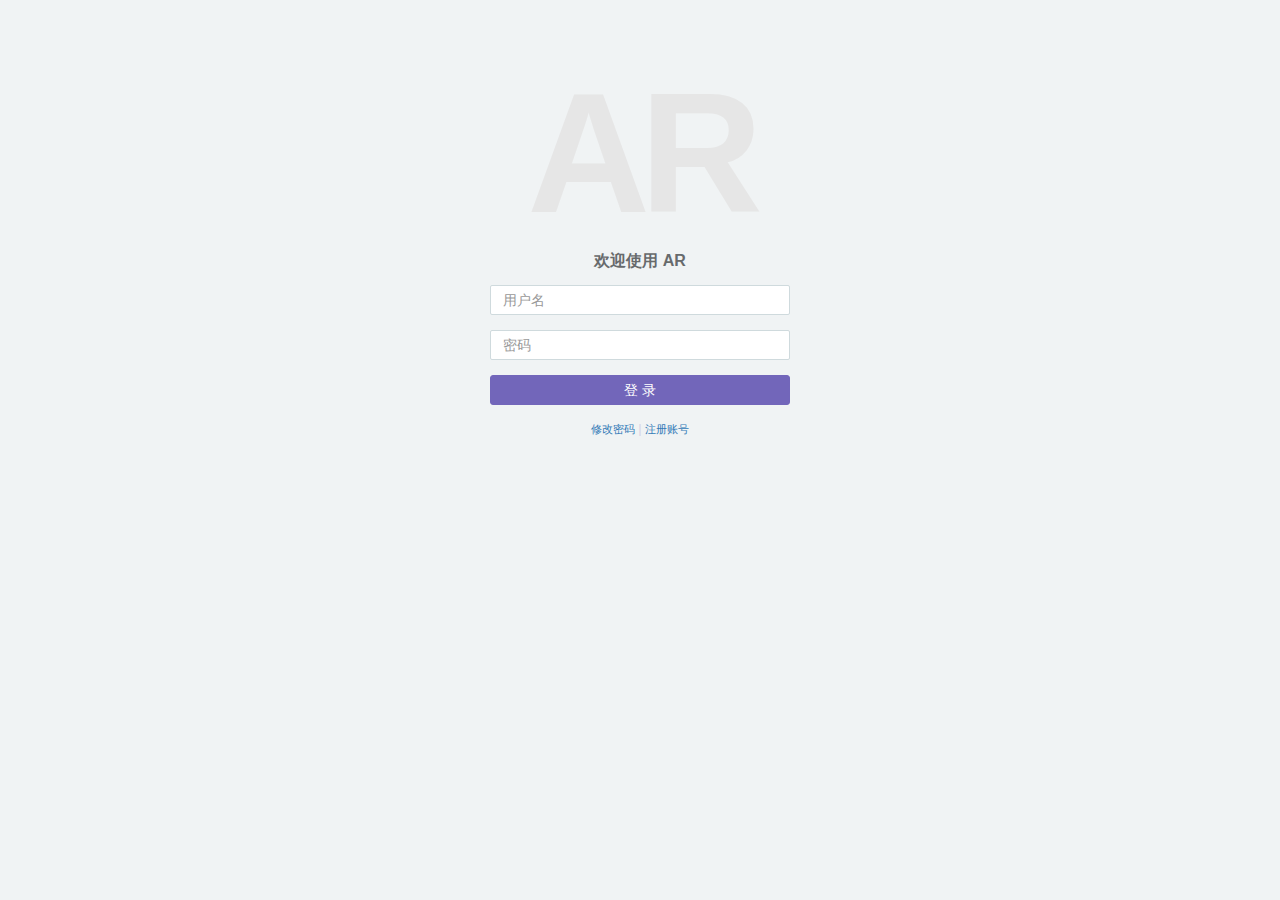
<file: ARProject/src/main/resources/static/index.html>
<!DOCTYPE html>
<html>
<head>
    <meta charset="utf-8">
    <meta name="viewport" content="width=device-width, initial-scale=1.0">
    <title>登录 - AR</title>
    <meta name="keywords" content="AR">
    <meta name="description" content="AR">

    <link rel="shortcut icon" href="AR/IMG/favicon.ico">
	<link href="AR/CSS/bootstrap.min.css?v=3.3.6" rel="stylesheet">
    <link href="AR/CSS/font-awesome.css?v=4.4.0" rel="stylesheet">
    <link href="AR/CSS/animate.css" rel="stylesheet">
    <link href="AR/CSS/style.css?v=4.1.0" rel="stylesheet">
    <script>if(window.top !== window.self){ window.top.location = window.location;}</script>
</head>

<body class="gray-bg">
    <div class="middle-box text-center loginscreen  animated fadeInDown">
        <div>
            <div>

                <h1 class="logo-name">AR</h1>

            </div>
            <h3>欢迎使用 AR</h3>
            <form class="m-t" role="form" action="/login" method="GET">
                <div class="form-group">
                    <input type="text" class="form-control" placeholder="用户名" required="" name="username">
                </div>
                <div class="form-group">
                    <input type="password" class="form-control" placeholder="密码" required="" name="password">
                </div>
                <button type="submit" class="btn btn-primary block full-width m-b">登 录</button>


                <p class="text-muted text-center "><a href="updatepwd.html"><small>修改密码</small></a>
                    | <a href="register.html"><small>注册账号</small></a>
                </p>

            </form>
        </div>
    </div>

    <!-- 全局js -->
    <script src="AR/JS/jquery.min.js?v=2.1.4"></script>
    <script src="AR/JS/bootstrap.min.js?v=3.3.6"></script>
</body>

</html>
</file>
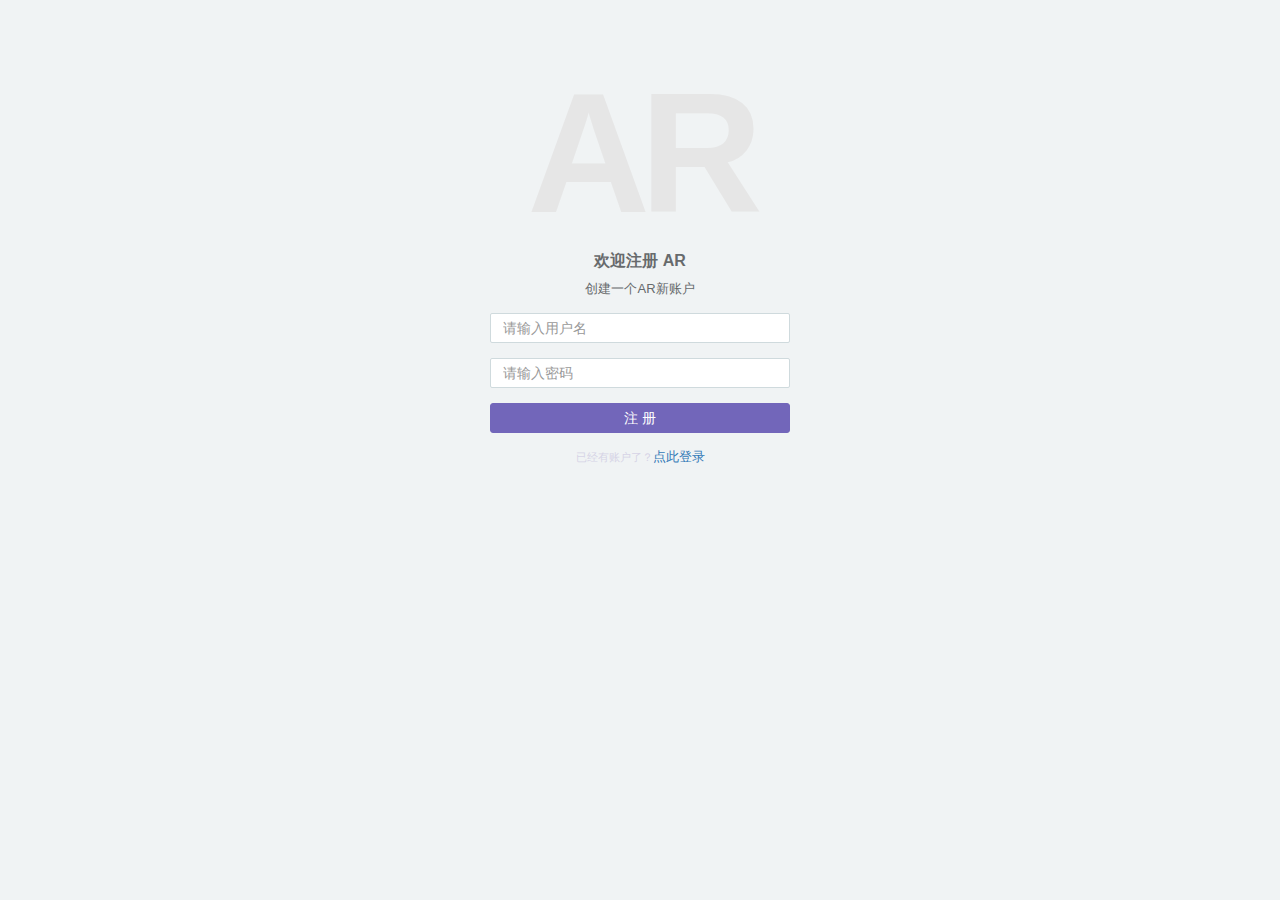
<file: ARProject/src/main/resources/static/register.html>
<!DOCTYPE html>
<html>

<head>

    <meta charset="utf-8">
    <meta name="viewport" content="width=device-width, initial-scale=1.0">


    <title>注册 - AR</title>
    <meta name="keywords" content="AR">
    <meta name="description" content="AR">

    <link rel="shortcut icon" href="AR/IMG/favicon.ico">
	<link href="AR/CSS/bootstrap.min.css?v=3.3.6" rel="stylesheet">
    <link href="AR/CSS/font-awesome.css?v=4.4.0" rel="stylesheet">
    <link href="AR/CSS/custom.css" rel="stylesheet">
    <link href="AR/CSS/animate.css" rel="stylesheet">
    <link href="AR/CSS/style.css?v=4.1.0" rel="stylesheet">
    <script>if(window.top !== window.self){ window.top.location = window.location;}</script>
</head>

<body class="gray-bg">

    <div class="middle-box text-center loginscreen   animated fadeInDown">
        <div>
            <div>

                <h1 class="logo-name">AR</h1>

            </div>
            <h3>欢迎注册 AR</h3>
            <p>创建一个AR新账户</p>
            <form class="m-t" role="form" action="/register" method="GET">
                <div class="form-group">
                    <input type="text" class="form-control" placeholder="请输入用户名" required="" name="username">
                </div>
                <div class="form-group">
                    <input type="password" class="form-control" placeholder="请输入密码" required="" name="password">
                </div>

<!--                <div class="form-group">-->
<!--                    <input type="password" class="form-control" placeholder="请再次输入密码" required="" name="password2">-->
<!--                </div>-->

<!--
                <div class="form-group text-left">
                    <div class="checkbox i-checks">
                        <label class="no-padding">
                            <input type="checkbox" checked><i></i> 我同意注册协议</label>
                    </div>
                </div>
-->
                <button type="submit" class="btn btn-primary block full-width m-b">注 册</button>

                <p class="text-muted text-center"><small>已经有账户了？</small><a href="index.html">点此登录</a>
                </p>

            </form>
        </div>
    </div>

    <!-- 全局js -->
    <script src="AR/JS/jquery.min.js?v=2.1.4"></script>
    <script src="AR/JS/bootstrap.min.js?v=3.3.6"></script>
    <!-- iCheck -->
    <script src="AR/JS/icheck.min.js"></script>
    <script>
        $(document).ready(function () {
            $('.i-checks').iCheck({
                checkboxClass: 'icheckbox_square-green',
                radioClass: 'iradio_square-green',
            });
        });
    </script>

    
    

</body>

</html>
</file>
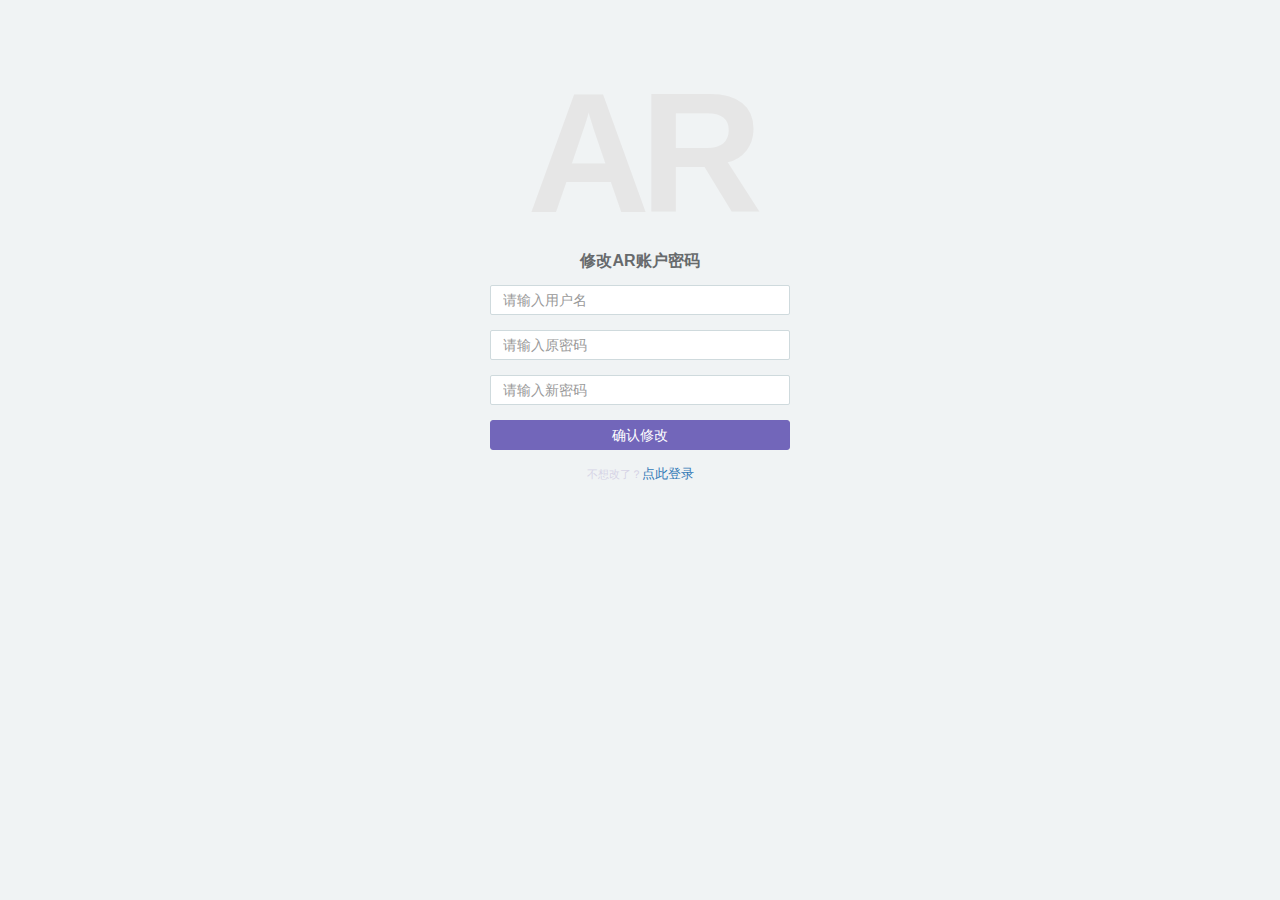
<file: ARProject/src/main/resources/static/updatepwd.html>
<!DOCTYPE html>
<html>

<head>

    <meta charset="utf-8">
    <meta name="viewport" content="width=device-width, initial-scale=1.0">


    <title>修改密码 - AR</title>
    <meta name="keywords" content="AR">
    <meta name="description" content="AR">

    <link rel="shortcut icon" href="AR/IMG/favicon.ico">
	<link href="AR/CSS/bootstrap.min.css?v=3.3.6" rel="stylesheet">
    <link href="AR/CSS/font-awesome.css?v=4.4.0" rel="stylesheet">
    <link href="AR/CSS/animate.css" rel="stylesheet">
    <link href="AR/CSS/style.css?v=4.1.0" rel="stylesheet">
    <script>if(window.top !== window.self){ window.top.location = window.location;}</script>

</head>

<body class="gray-bg">

    <div class="middle-box text-center loginscreen   animated fadeInDown">
        <div>
            <div>

                <h1 class="logo-name">AR</h1>

            </div>
            <h3>修改AR账户密码</h3>
            <form class="m-t" role="form" action="/updatePassword" method="GET">
                <div class="form-group">
                    <input type="text" class="form-control" placeholder="请输入用户名" required="" name="username">
                </div>
                <div class="form-group">
                    <input type="password" class="form-control" placeholder="请输入原密码" required="" name="password">
                </div>
                <div class="form-group">
                    <input type="password" class="form-control" placeholder="请输入新密码" required="" name="newpassword">
                </div>
                <button type="submit" class="btn btn-primary block full-width m-b">确认修改</button>

                <p class="text-muted text-center"><small>不想改了？</small><a href="index.html">点此登录</a>
                </p>

            </form>
        </div>
    </div>

    <!-- 全局js -->
    <script src="AR/JS/jquery.min.js?v=2.1.4"></script>
    <script src="AR/JS/bootstrap.min.js?v=3.3.6"></script>
    <script>
        $(document).ready(function () {
            $('.i-checks').iCheck({
                checkboxClass: 'icheckbox_square-green',
                radioClass: 'iradio_square-green',
            });
        });
    </script>

    
    

</body>

</html>
</file>
<file: ARProject/src/main/resources/static/AR/CSS/style.css>
/*
 *
 *   H+ - 后台主题UI框架
 *   version 4.0
 *
*/

h1,
h2,
h3,
h4,
h5,
h6 {
    font-weight: 100;
}

h1 {
    font-size: 30px;
}

h2 {
    font-size: 24px;
}

h3 {
    font-size: 16px;
}

h4 {
    font-size: 14px;
}

h5 {
    font-size: 12px;
}

h6 {
    font-size: 10px;
}

h3,
h4,
h5 {
    margin-top: 5px;
    font-weight: 600;
}

a:focus {
    outline: none;
}

.nav > li > a {
    color: #869fb1;
    font-weight: 600;
    padding: 14px 20px 14px 25px;
}

.nav li>a {
    display: block;
    /*white-space: nowrap;*/
}

.nav.navbar-right > li > a {
    color: #999c9e;
}

.nav > li.active > a {
    color: #ffffff;
}

.navbar-default .nav > li > a:hover,
.navbar-default .nav > li > a:focus {
    background-color: #131e26;
    color: white;
}

.nav .open > a,
.nav .open > a:hover,
.nav .open > a:focus {
    background: #fff;
}

.nav > li > a i {
    margin-right: 6px;
}

.navbar {
    border: 0;
}

.navbar-default {
    background-color: transparent;
    border-color: #2f4050;
    position: relative;
}

.navbar-top-links li {
    display: inline-block;
}

.navbar-top-links li:last-child {
    margin-right: 30px;
}

body.body-small .navbar-top-links li:last-child {
    margin-right: 10px;
}

.navbar-top-links li a {
    padding: 15px 10px;
    min-height: 50px;
}

.dropdown-menu {
    border: medium none;
    display: none;
    float: left;
    font-size: 12px;
    left: 0;
    list-style: none outside none;
    padding: 0;
    position: absolute;
    text-shadow: none;
    top: 100%;
    z-index: 1000;
    border-radius: 0;
    box-shadow: 0 0 3px rgba(86, 96, 117, 0.3);
}

.dropdown-menu > li > a {
    border-radius: 3px;
    color: inherit;
    line-height: 25px;
    margin: 4px;
    text-align: left;
    font-weight: normal;
}

.dropdown-menu > li > a.font-bold {
    font-weight: 600;
}

.navbar-top-links .dropdown-menu li {
    display: block;
}

.navbar-top-links .dropdown-menu li:last-child {
    margin-right: 0;
}

.navbar-top-links .dropdown-menu li a {
    padding: 3px 20px;
    min-height: 0;
}

.navbar-top-links .dropdown-menu li a div {
    white-space: normal;
}

.navbar-top-links .dropdown-messages,
.navbar-top-links .dropdown-tasks,
.navbar-top-links .dropdown-alerts {
    width: 310px;
    min-width: 0;
}

.navbar-top-links .dropdown-messages {
    margin-left: 5px;
}

.navbar-top-links .dropdown-tasks {
    margin-left: -59px;
}

.navbar-top-links .dropdown-alerts {
    margin-left: -123px;
}

.navbar-top-links .dropdown-user {
    right: 0;
    left: auto;
}

.dropdown-messages,
.dropdown-alerts {
    padding: 10px 10px 10px 10px;
}

.dropdown-messages li a,
.dropdown-alerts li a {
    font-size: 12px;
}

.dropdown-messages li em,
.dropdown-alerts li em {
    font-size: 10px;
}

.nav.navbar-top-links .dropdown-alerts a {
    font-size: 12px;
}

.nav-header {
    padding: 8px 25px;
    background: #1c2b36;
}

.pace-done .nav-header {
    -webkit-transition: all 0.5s;
    transition: all 0.5s;
}

.nav > li.active {
    border-left: 4px solid #19a9d5;
    background: #131e26;
}

.nav.nav-second-level > li.active {
    border: none;
}

.nav.nav-second-level.collapse[style] {
    height: auto !important;
}

.nav-header a {
    color: #DFE4ED;
}

.nav-header .text-muted {
    color: #8095a8;
}

.minimalize-styl-2 {
    padding: 4px 12px;
    margin: 14px 5px 5px 20px;
    font-size: 14px;
    float: left;
}

.navbar-form-custom {
    float: left;
    height: 50px;
    padding: 0;
    width: 200px;
    display: inline-table;
}

.navbar-form-custom .form-group {
    margin-bottom: 0;
}

.nav.navbar-top-links a {
    font-size: 14px;
}

.navbar-form-custom .form-control {
    background: none repeat scroll 0 0 rgba(0, 0, 0, 0);
    border: medium none;
    font-size: 14px;
    margin-top: 10px;
    z-index: 2000;
}

.navbar-form-custom .form-control:focus{
    border-bottom: 1px solid #f1f1f1;
}

.count-info .label {
    line-height: 12px;
    padding: 1px 5px;
    position: absolute;
    right: 0px;
    top: 12px;
}

.arrow {
    float: right;
    margin-top: 2px;
}

.fa.arrow:before {
    content: "\f104";
}

.active > a > .fa.arrow:before {
    content: "\f107";
}

.nav-second-level li,
.nav-third-level li {
    border-bottom: none !important;
}

.nav-second-level li a {
    padding: 7px 15px 7px 10px;
    padding-left: 52px;
}

.nav-third-level li a {
    padding-left: 62px;
}

.nav-second-level li:last-child {
    margin-bottom: 10px;
}

body:not(.fixed-sidebar):not(.canvas-menu).mini-navbar .nav li:hover > .nav-second-level,
.mini-navbar .nav li:focus > .nav-second-level {
    display: block;
    border-radius: 0 2px 2px 0;
    min-width: 140px;
    height: auto;
}

body.mini-navbar .navbar-default .nav > li > .nav-second-level li a {
    font-size: 12px;
    border-radius: 0 2px 2px 0;
}

.fixed-nav .slimScrollDiv #side-menu {
    padding-bottom: 60px;
    position: relative;
}

.slimScrollDiv >* {
    overflow: hidden;
}

.mini-navbar .nav-second-level li a {
    padding: 10px 10px 10px 15px;
}

.canvas-menu.mini-navbar .nav-second-level {
    background: #293846;
}

.mini-navbar li.active .nav-second-level {
    left: 65px;
}

.navbar-default .special_link a {
    background: #23b7e5;
    color: white;
}

.navbar-default .special_link a:hover {
    background: #17987e !important;
    color: white;
}

.navbar-default .special_link a span.label {
    background: #fff;
    color: #23b7e5;
}

.navbar-default .landing_link a {
    background: #1cc09f;
    color: white;
}

.navbar-default .landing_link a:hover {
    background: #23b7e5 !important;
    color: white;
}

.navbar-default .landing_link a span.label {
    background: #fff;
    color: #1cc09f;
}

.logo-element {
    text-align: center;
    font-size: 18px;
    font-weight: 600;
    color: white;
    display: none;
    padding: 18px 0;
}

.pace-done .navbar-static-side,
.pace-done .nav-header,
.pace-done li.active,
.pace-done #page-wrapper,
.pace-done .footer {
    -webkit-transition: all 0.5s;
    transition: all 0.5s;
}

.navbar-fixed-top {
    background: #fff;
    -webkit-transition-duration: 0.5s;
    transition-duration: 0.5s;
    z-index: 2030;
}

.navbar-fixed-top,
.navbar-static-top {
    background: #fff;
    box-shadow: 0 2px 2px rgba(0, 0, 0, 0.05), 0 1px 0 rgba(0, 0, 0, 0.05);
}

.fixed-nav #wrapper {
    padding-top: 60px;
    box-sizing: border-box;
}

.fixed-nav .minimalize-styl-2 {
    margin: 14px 5px 5px 15px;
}

.body-small .navbar-fixed-top {
    margin-left: 0px;
}

body.mini-navbar .navbar-static-side {
    width: 70px;
}

body.mini-navbar .profile-element,
body.mini-navbar .nav-label,
body.mini-navbar .navbar-default .nav li a span {
    display: none;
}

body.canvas-menu .profile-element {
    display: block;
}

body:not(.fixed-sidebar):not(.canvas-menu).mini-navbar .nav-second-level {
    display: none;
}

body.mini-navbar .navbar-default .nav > li > a {
    font-size: 16px;
}

body.mini-navbar .logo-element {
    display: block;
}

body.canvas-menu .logo-element {
    display: none;
}

body.mini-navbar .nav-header {
    padding: 0;
    background-color: #23b7e5;
}

body.canvas-menu .nav-header {
    padding: 33px 25px;
}

body.mini-navbar #page-wrapper {
    margin: 0 0 0 70px;
}

body.canvas-menu.mini-navbar #page-wrapper,
body.canvas-menu.mini-navbar .footer {
    margin: 0 0 0 0;
}

body.fixed-sidebar .navbar-static-side,
body.canvas-menu .navbar-static-side {
    position: fixed;
    width: 220px;
    z-index: 2001;
    height: 100%;
}

body.fixed-sidebar.mini-navbar .navbar-static-side {
    width: 70px;
}

body.fixed-sidebar.mini-navbar #page-wrapper {
    margin: 0 0 0 70px;
}

body.body-small.fixed-sidebar.mini-navbar #page-wrapper {
    margin: 0 0 0 70px;
}

body.body-small.fixed-sidebar.mini-navbar .navbar-static-side {
    width: 70px;
}

.fixed-sidebar.mini-navbar .nav li> .nav-second-level {
    display: none;
}

.fixed-sidebar.mini-navbar .nav li.active {
    border-left-width: 0;
}

.fixed-sidebar.mini-navbar .nav li:hover > .nav-second-level,
.canvas-menu.mini-navbar .nav li:hover > .nav-second-level {
    position: absolute;
    left: 70px;
    top: 0px;
    background-color: #2f4050;
    padding: 10px 10px 0 10px;
    font-size: 12px;
    display: block;
    min-width: 140px;
    border-radius: 2px;
}

body.fixed-sidebar.mini-navbar .navbar-default .nav > li > .nav-second-level li a {
    font-size: 12px;
    border-radius: 3px;
}

body.canvas-menu.mini-navbar .navbar-default .nav > li > .nav-second-level li a {
    font-size: 13px;
    border-radius: 3px;
}

.fixed-sidebar.mini-navbar .nav-second-level li a,
.canvas-menu.mini-navbar .nav-second-level li a {
    padding: 10px 10px 10px 15px;
}

.fixed-sidebar.mini-navbar .nav-second-level,
.canvas-menu.mini-navbar .nav-second-level {
    position: relative;
    padding: 0;
    font-size: 13px;
}

.fixed-sidebar.mini-navbar li.active .nav-second-level,
.canvas-menu.mini-navbar li.active .nav-second-level {
    left: 0px;
}

body.canvas-menu nav.navbar-static-side {
    z-index: 2001;
    background: #2f4050;
    height: 100%;
    position: fixed;
    display: none;
}

body.canvas-menu.mini-navbar nav.navbar-static-side {
    display: block;
    width: 70px;
}

.top-navigation #page-wrapper {
    margin-left: 0;
}

.top-navigation .navbar-nav .dropdown-menu > .active > a {
    background: white;
    color: #23b7e5;
    font-weight: bold;
}

.white-bg .navbar-fixed-top,
.white-bg .navbar-static-top {
    background: #fff;
}

.top-navigation .navbar {
    margin-bottom: 0;
}

.top-navigation .nav > li > a {
    padding: 15px 20px;
    color: #676a6c;
}

.top-navigation .nav > li a:hover,
.top-navigation .nav > li a:focus {
    background: #fff;
    color: #23b7e5;
}

.top-navigation .nav > li.active {
    background: #fff;
    border: none;
}

.top-navigation .nav > li.active > a {
    color: #23b7e5;
}

.top-navigation .navbar-right {
    padding-right: 10px;
}

.top-navigation .navbar-nav .dropdown-menu {
    box-shadow: none;
    border: 1px solid #e7eaec;
}

.top-navigation .dropdown-menu > li > a {
    margin: 0;
    padding: 7px 20px;
}

.navbar .dropdown-menu {
    margin-top: 0px;
}

.top-navigation .navbar-brand {
    background: #23b7e5;
    color: #fff;
    padding: 15px 25px;
}

.top-navigation .navbar-top-links li:last-child {
    margin-right: 0;
}

.top-navigation.mini-navbar #page-wrapper,
.top-navigation.body-small.fixed-sidebar.mini-navbar #page-wrapper,
.mini-navbar .top-navigation #page-wrapper,
.body-small.fixed-sidebar.mini-navbar .top-navigation #page-wrapper,
.canvas-menu #page-wrapper {
    margin: 0;
}

.top-navigation.fixed-nav #wrapper,
.fixed-nav #wrapper.top-navigation {
    margin-top: 50px;
}

.top-navigation .footer.fixed {
    margin-left: 0 !important;
}

.top-navigation .wrapper.wrapper-content {
    padding: 40px;
}

.top-navigation.body-small .wrapper.wrapper-content,
.body-small .top-navigation .wrapper.wrapper-content {
    padding: 40px 0px 40px 0px;
}

.navbar-toggle {
    background-color: #23b7e5;
    color: #fff;
    padding: 6px 12px;
    font-size: 14px;
}

.top-navigation .navbar-nav .open .dropdown-menu > li > a,
.top-navigation .navbar-nav .open .dropdown-menu .dropdown-header {
    padding: 10px 15px 10px 20px;
}

@media (max-width: 768px) {
    .top-navigation .navbar-header {
        display: block;
        float: none;
    }
}

.menu-visible-lg,
.menu-visible-md {
    display: none !important;
}

@media (min-width: 1200px) {
    .menu-visible-lg {
        display: block !important;
    }
}

@media (min-width: 992px) {
    .menu-visible-md {
        display: block !important;
    }
}

@media (max-width: 767px) {
    .menu-visible-md {
        display: block !important;
    }
    .menu-visible-lg {
        display: block !important;
    }
}

.btn {
    border-radius: 3px;
}

.btn:focus{
    outline: none!important;
}


.float-e-margins .btn {
    margin-bottom: 5px;
}

.btn-w-m {
    min-width: 120px;
}

.btn-primary.btn-outline {
    color: #58666e !important;
}

.btn-success.btn-outline {
    color: #58666e !important;
}

.btn-info.btn-outline {
    color: #58666e !important;
}

.btn-warning.btn-outline {
    color: #58666e !important;
}

.btn-danger.btn-outline {
    color: #58666e !important;
}

.btn-primary.btn-outline:hover,
.btn-success.btn-outline:hover,
.btn-info.btn-outline:hover,
.btn-warning.btn-outline:hover,
.btn-danger.btn-outline:hover {
    color: #fff;
}

.btn-primary {
    color: #ffffff !important;
  background-color: #7266ba;
  border-color: #7266ba;
}

.btn-primary:hover,
.btn-primary:focus,
.btn-primary:active,
.btn-primary.active,
.open .dropdown-toggle.btn-primary {
  color: #ffffff !important;
  background-color: #6254b2;
  border-color: #5a4daa;
}

.btn-primary:active,
.btn-primary.active,
.open .dropdown-toggle.btn-primary {
  background-image: none;
}

.btn-primary.disabled,
.btn-primary.disabled:hover,
.btn-primary.disabled:focus,
.btn-primary.disabled:active,
.btn-primary.disabled.active,
.btn-primary[disabled],
.btn-primary[disabled]:hover,
.btn-primary[disabled]:focus,
.btn-primary[disabled]:active,
.btn-primary.active[disabled],
fieldset[disabled] .btn-primary,
fieldset[disabled] .btn-primary:hover,
fieldset[disabled] .btn-primary:focus,
fieldset[disabled] .btn-primary:active,
fieldset[disabled] .btn-primary.active {
    background-color: #7266ba;
  border-color: #7266ba;
}

.btn-success {
  color: #ffffff !important;
  background-color: #27c24c;
  border-color: #27c24c;
}

.btn-success:hover,
.btn-success:focus,
.btn-success:active,
.btn-success.active,
.open .dropdown-toggle.btn-success {
  color: #ffffff !important;
  background-color: #23ad44;
  border-color: #20a03f;
}

.btn-success:active,
.btn-success.active,
.open .dropdown-toggle.btn-success {
  background-image: none;
}

.btn-success.disabled,
.btn-success.disabled:hover,
.btn-success.disabled:focus,
.btn-success.disabled:active,
.btn-success.disabled.active,
.btn-success[disabled],
.btn-success[disabled]:hover,
.btn-success[disabled]:focus,
.btn-success[disabled]:active,
.btn-success.active[disabled],
fieldset[disabled] .btn-success,
fieldset[disabled] .btn-success:hover,
fieldset[disabled] .btn-success:focus,
fieldset[disabled] .btn-success:active,
fieldset[disabled] .btn-success.active {
  background-color: #27c24c;
  border-color: #27c24c;
}

.btn-info {
  color: #ffffff !important;
  background-color: #23b7e5;
  border-color: #23b7e5;
}

.btn-info:hover,
.btn-info:focus,
.btn-info:active,
.btn-info.active,
.open .dropdown-toggle.btn-info {
  color: #ffffff !important;
  background-color: #19a9d5;
  border-color: #189ec8;
}

.btn-info:active,
.btn-info.active,
.open .dropdown-toggle.btn-info {
  background-image: none;
}

.btn-info.disabled,
.btn-info[disabled],
fieldset[disabled] .btn-info,
.btn-info.disabled:hover,
.btn-info[disabled]:hover,
fieldset[disabled] .btn-info:hover,
.btn-info.disabled:focus,
.btn-info[disabled]:focus,
fieldset[disabled] .btn-info:focus,
.btn-info.disabled:active,
.btn-info[disabled]:active,
fieldset[disabled] .btn-info:active,
.btn-info.disabled.active,
.btn-info[disabled].active,
fieldset[disabled] .btn-info.active {
  background-color: #23b7e5;
  border-color: #23b7e5;
}

.btn-default {
    color: #58666e !important;
    background-color: #fcfdfd;
    background-color: #fff;
    border-color: #dee5e7;
    border-bottom-color: #d8e1e3;
    -webkit-box-shadow: 0 1px 1px rgba(90, 90, 90, 0.1);
    box-shadow: 0 1px 1px rgba(90, 90, 90, 0.1);
}

.btn-default:hover,
.btn-default:focus,
.btn-default:active,
.btn-default.active,
.open .dropdown-toggle.btn-default {
    color: #58666e !important;
    background-color: #edf1f2;
    border-color: #c7d3d6;
}

.btn-default:active,
.btn-default.active,
.open .dropdown-toggle.btn-default {
    background-image: none;
}

.btn-default.disabled,
.btn-default.disabled:hover,
.btn-default.disabled:focus,
.btn-default.disabled:active,
.btn-default.disabled.active,
.btn-default[disabled],
.btn-default[disabled]:hover,
.btn-default[disabled]:focus,
.btn-default[disabled]:active,
.btn-default.active[disabled],
fieldset[disabled] .btn-default,
fieldset[disabled] .btn-default:hover,
fieldset[disabled] .btn-default:focus,
fieldset[disabled] .btn-default:active,
fieldset[disabled] .btn-default.active {
    background-color: #fcfdfd;
    border-color: #dee5e7;
}

.btn-warning {
  color: #ffffff !important;
  background-color: #fad733;
  border-color: #fad733;
}

.btn-warning:hover,
.btn-warning:focus,
.btn-warning:active,
.btn-warning.active,
.open .dropdown-toggle.btn-warning {
  color: #ffffff !important;
  background-color: #f9d21a;
  border-color: #f9cf0b;
}

.btn-warning:active,
.btn-warning.active,
.open .dropdown-toggle.btn-warning {
  background-image: none;
}

.btn-warning.disabled,
.btn-warning[disabled],
fieldset[disabled] .btn-warning,
.btn-warning.disabled:hover,
.btn-warning[disabled]:hover,
fieldset[disabled] .btn-warning:hover,
.btn-warning.disabled:focus,
.btn-warning[disabled]:focus,
fieldset[disabled] .btn-warning:focus,
.btn-warning.disabled:active,
.btn-warning[disabled]:active,
fieldset[disabled] .btn-warning:active,
.btn-warning.disabled.active,
.btn-warning[disabled].active,
fieldset[disabled] .btn-warning.active {
  background-color: #fad733;
  border-color: #fad733;
}

.btn-danger {
  color: #ffffff !important;
  background-color: #f05050;
  border-color: #f05050;
}

.btn-danger:hover,
.btn-danger:focus,
.btn-danger:active,
.btn-danger.active,
.open .dropdown-toggle.btn-danger {
  color: #ffffff !important;
  background-color: #ee3939;
  border-color: #ed2a2a;
}

.btn-danger:active,
.btn-danger.active,
.open .dropdown-toggle.btn-danger {
  background-image: none;
}

.btn-danger.disabled,
.btn-danger[disabled],
fieldset[disabled] .btn-danger,
.btn-danger.disabled:hover,
.btn-danger[disabled]:hover,
fieldset[disabled] .btn-danger:hover,
.btn-danger.disabled:focus,
.btn-danger[disabled]:focus,
fieldset[disabled] .btn-danger:focus,
.btn-danger.disabled:active,
.btn-danger[disabled]:active,
fieldset[disabled] .btn-danger:active,
.btn-danger.disabled.active,
.btn-danger[disabled].active,
fieldset[disabled] .btn-danger.active {
  background-color: #f05050;
  border-color: #f05050;
}

.btn-link {
    color: inherit;
}

.btn-link:hover,
.btn-link:focus,
.btn-link:active,
.btn-link.active,
.open .dropdown-toggle.btn-link {
    color: #23b7e5;
    text-decoration: none;
}

.btn-link:active,
.btn-link.active,
.open .dropdown-toggle.btn-link {
    background-image: none;
}

.btn-link.disabled,
.btn-link.disabled:hover,
.btn-link.disabled:focus,
.btn-link.disabled:active,
.btn-link.disabled.active,
.btn-link[disabled],
.btn-link[disabled]:hover,
.btn-link[disabled]:focus,
.btn-link[disabled]:active,
.btn-link.active[disabled],
fieldset[disabled] .btn-link,
fieldset[disabled] .btn-link:hover,
fieldset[disabled] .btn-link:focus,
fieldset[disabled] .btn-link:active,
fieldset[disabled] .btn-link.active {
    color: #cacaca;
}

.btn-white {
    color: inherit;
    background: white;
    border: 1px solid #e7eaec;
}

.btn-white:hover,
.btn-white:focus,
.btn-white:active,
.btn-white.active,
.open .dropdown-toggle.btn-white {
    color: inherit;
    border: 1px solid #d2d2d2;
}

.btn-white:active,
.btn-white.active {
    box-shadow: 0 2px 5px rgba(0, 0, 0, 0.15) inset;
}

.btn-white:active,
.btn-white.active,
.open .dropdown-toggle.btn-white {
    background-image: none;
}

.btn-white.disabled,
.btn-white.disabled:hover,
.btn-white.disabled:focus,
.btn-white.disabled:active,
.btn-white.disabled.active,
.btn-white[disabled],
.btn-white[disabled]:hover,
.btn-white[disabled]:focus,
.btn-white[disabled]:active,
.btn-white.active[disabled],
fieldset[disabled] .btn-white,
fieldset[disabled] .btn-white:hover,
fieldset[disabled] .btn-white:focus,
fieldset[disabled] .btn-white:active,
fieldset[disabled] .btn-white.active {
    color: #cacaca;
}

.form-control,
.form-control:focus,
.has-error .form-control:focus,
.has-success .form-control:focus,
.has-warning .form-control:focus,
.navbar-collapse,
.navbar-form,
.navbar-form-custom .form-control:focus,
.navbar-form-custom .form-control:hover,
.open .btn.dropdown-toggle,
.panel,
.popover,
.progress,
.progress-bar {
    box-shadow: none;
}

.btn-outline {
    color: inherit;
    background-color: transparent;
    -webkit-transition: all .5s;
    transition: all .5s;
}

.btn-rounded {
    border-radius: 50px;
}

.btn-large-dim {
    width: 90px;
    height: 90px;
    font-size: 42px;
}

button.dim {
    display: inline-block;
    color: #fff;
    text-decoration: none;
    text-transform: uppercase;
    text-align: center;
    padding-top: 6px;
    margin-right: 10px;
    position: relative;
    cursor: pointer;
    border-radius: 5px;
    font-weight: 600;
    margin-bottom: 20px !important;
}

button.dim:active {
    top: 3px;
}

button.btn-primary.dim {
    box-shadow: inset 0px 0px 0px #16987e, 0px 5px 0px 0px #16987e, 0px 10px 5px #999999;
}

button.btn-primary.dim:active {
    box-shadow: inset 0px 0px 0px #16987e, 0px 2px 0px 0px #16987e, 0px 5px 3px #999999;
}

button.btn-default.dim {
    box-shadow: inset 0px 0px 0px #b3b3b3, 0px 5px 0px 0px #b3b3b3, 0px 10px 5px #999999;
}

button.btn-default.dim:active {
    box-shadow: inset 0px 0px 0px #b3b3b3, 0px 2px 0px 0px #b3b3b3, 0px 5px 3px #999999;
}

button.btn-warning.dim {
    box-shadow: inset 0px 0px 0px #f79d3c, 0px 5px 0px 0px #f79d3c, 0px 10px 5px #999999;
}

button.btn-warning.dim:active {
    box-shadow: inset 0px 0px 0px #f79d3c, 0px 2px 0px 0px #f79d3c, 0px 5px 3px #999999;
}

button.btn-info.dim {
    box-shadow: inset 0px 0px 0px #1eacae, 0px 5px 0px 0px #1eacae, 0px 10px 5px #999999;
}

button.btn-info.dim:active {
    box-shadow: inset 0px 0px 0px #1eacae, 0px 2px 0px 0px #1eacae, 0px 5px 3px #999999;
}

button.btn-success.dim {
    box-shadow: inset 0px 0px 0px #1872ab, 0px 5px 0px 0px #1872ab, 0px 10px 5px #999999;
}

button.btn-success.dim:active {
    box-shadow: inset 0px 0px 0px #1872ab, 0px 2px 0px 0px #1872ab, 0px 5px 3px #999999;
}

button.btn-danger.dim {
    box-shadow: inset 0px 0px 0px #ea394c, 0px 5px 0px 0px #ea394c, 0px 10px 5px #999999;
}

button.btn-danger.dim:active {
    box-shadow: inset 0px 0px 0px #ea394c, 0px 2px 0px 0px #ea394c, 0px 5px 3px #999999;
}

button.dim:before {
    font-size: 50px;
    line-height: 1em;
    font-weight: normal;
    color: #fff;
    display: block;
    padding-top: 10px;
}

button.dim:active:before {
    top: 7px;
    font-size: 50px;
}

.label {
    background-color: #d1dade;
    color: #5e5e5e;
    font-size: 10px;
    font-weight: 600;
    padding: 3px 8px;
    text-shadow: none;
}

.badge {
    background-color: #d1dade;
    color: #5e5e5e;
    font-size: 11px;
    font-weight: 600;
    padding-bottom: 4px;
    padding-left: 6px;
    padding-right: 6px;
    text-shadow: none;
}

.label-primary,
.badge-primary {
    background-color: #23b7e5;
    color: #FFFFFF;
}

.label-success,
.badge-success {
    background-color: #1c84c6;
    color: #FFFFFF;
}

.label-warning,
.badge-warning {
    background-color: #f8ac59;
    color: #FFFFFF;
}

.label-warning-light,
.badge-warning-light {
    background-color: #f8ac59;
    color: #ffffff;
}

.label-danger,
.badge-danger {
    background-color: #ed5565;
    color: #FFFFFF;
}

.label-info,
.badge-info {
    background-color: #23c6c8;
    color: #FFFFFF;
}

.label-inverse,
.badge-inverse {
    background-color: #262626;
    color: #FFFFFF;
}

.label-white,
.badge-white {
    background-color: #FFFFFF;
    color: #5E5E5E;
}

.label-white,
.badge-disable {
    background-color: #2A2E36;
    color: #8B91A0;
}


/* TOOGLE SWICH */

.onoffswitch {
    position: relative;
    width: 64px;
    -webkit-user-select: none;
    -moz-user-select: none;
    -ms-user-select: none;
}

.onoffswitch-checkbox {
    display: none;
}

.onoffswitch-label {
    display: block;
    overflow: hidden;
    cursor: pointer;
    border: 2px solid #23b7e5;
    border-radius: 2px;
}

.onoffswitch-inner {
    width: 200%;
    margin-left: -100%;
    -webkit-transition: margin 0.3s ease-in 0s;
    transition: margin 0.3s ease-in 0s;
}

.onoffswitch-inner:before,
.onoffswitch-inner:after {
    float: left;
    width: 50%;
    height: 20px;
    padding: 0;
    line-height: 20px;
    font-size: 12px;
    color: white;
    font-family: Trebuchet, Arial, sans-serif;
    font-weight: bold;
    box-sizing: border-box;
}

.onoffswitch-inner:before {
    content: "ON";
    padding-left: 10px;
    background-color: #23b7e5;
    color: #FFFFFF;
}

.onoffswitch-inner:after {
    content: "OFF";
    padding-right: 10px;
    background-color: #FFFFFF;
    color: #999999;
    text-align: right;
}

.onoffswitch-switch {
    width: 20px;
    margin: 0px;
    background: #FFFFFF;
    border: 2px solid #23b7e5;
    border-radius: 2px;
    position: absolute;
    top: 0;
    bottom: 0;
    right: 44px;
    -webkit-transition: all 0.3s ease-in 0s;
    transition: all 0.3s ease-in 0s;
}

.onoffswitch-checkbox:checked + .onoffswitch-label .onoffswitch-inner {
    margin-left: 0;
}

.onoffswitch-checkbox:checked + .onoffswitch-label .onoffswitch-switch {
    right: 0px;
}


/* CHOSEN PLUGIN */

.chosen-container-single .chosen-single {
    background: #ffffff;
    box-shadow: none;
    -moz-box-sizing: border-box;
    background-color: #FFFFFF;
    border: 1px solid #CBD5DD;
    border-radius: 2px;
    cursor: text;
    height: auto !important;
    margin: 0;
    min-height: 30px;
    overflow: hidden;
    padding: 4px 12px;
    position: relative;
    width: 100%;
}

.chosen-container-multi .chosen-choices li.search-choice {
    background: #f1f1f1;
    border: 1px solid #ededed;
    border-radius: 2px;
    box-shadow: none;
    color: #333333;
    cursor: default;
    line-height: 13px;
    margin: 3px 0 3px 5px;
    padding: 3px 20px 3px 5px;
    position: relative;
}


/* PAGINATIN */

.pagination > .active > a,
.pagination > .active > span,
.pagination > .active > a:hover,
.pagination > .active > span:hover,
.pagination > .active > a:focus,
.pagination > .active > span:focus {
    background-color: #f4f4f4;
    border-color: #DDDDDD;
    color: inherit;
    cursor: default;
    z-index: 2;
}

.pagination > li > a,
.pagination > li > span {
    background-color: #FFFFFF;
    border: 1px solid #DDDDDD;
    color: inherit;
    float: left;
    line-height: 1.42857;
    margin-left: -1px;
    padding: 4px 10px;
    position: relative;
    text-decoration: none;
}


/* TOOLTIPS */

.tooltip-inner {
    background-color: #2F4050;
}

.tooltip.top .tooltip-arrow {
    border-top-color: #2F4050;
}

.tooltip.right .tooltip-arrow {
    border-right-color: #2F4050;
}

.tooltip.bottom .tooltip-arrow {
    border-bottom-color: #2F4050;
}

.tooltip.left .tooltip-arrow {
    border-left-color: #2F4050;
}


/* EASY PIE CHART*/

.easypiechart {
    position: relative;
    text-align: center;
}

.easypiechart .h2 {
    margin-left: 10px;
    margin-top: 10px;
    display: inline-block;
}

.easypiechart canvas {
    top: 0;
    left: 0;
}

.easypiechart .easypie-text {
    line-height: 1;
    position: absolute;
    top: 33px;
    width: 100%;
    z-index: 1;
}

.easypiechart img {
    margin-top: -4px;
}

.jqstooltip {
    box-sizing: content-box;
}


/* FULLCALENDAR */

.fc-state-default {
    background-color: #ffffff;
    background-image: none;
    background-repeat: repeat-x;
    box-shadow: none;
    color: #333333;
    text-shadow: none;
}

.fc-state-default {
    border: 1px solid;
}

.fc-button {
    color: inherit;
    border: 1px solid #e7eaec;
    cursor: pointer;
    display: inline-block;
    height: 1.9em;
    line-height: 1.9em;
    overflow: hidden;
    padding: 0 0.6em;
    position: relative;
    white-space: nowrap;
}

.fc-state-active {
    background-color: #23b7e5;
    border-color: #23b7e5;
    color: #ffffff;
}

.fc-header-title h2 {
    font-size: 16px;
    font-weight: 600;
    color: inherit;
}

.fc-content .fc-widget-header,
.fc-content .fc-widget-content {
    border-color: #e7eaec;
    font-weight: normal;
}

.fc-border-separate tbody {
    background-color: #F8F8F8;
}

.fc-state-highlight {
    background: none repeat scroll 0 0 #FCF8E3;
}

.external-event {
    padding: 5px 10px;
    border-radius: 2px;
    cursor: pointer;
    margin-bottom: 5px;
}

.fc-ltr .fc-event-hori.fc-event-end,
.fc-rtl .fc-event-hori.fc-event-start {
    border-radius: 2px;
}

.fc-event,
.fc-agenda .fc-event-time,
.fc-event a {
    padding: 4px 6px;
    background-color: #23b7e5;
    /* background color */
    border-color: #23b7e5;
    /* border color */
}

.fc-event-time,
.fc-event-title {
    color: #717171;
    padding: 0 1px;
}

.ui-calendar .fc-event-time,
.ui-calendar .fc-event-title {
    color: #fff;
}


/* Chat */

.chat-activity-list .chat-element {
    border-bottom: 1px solid #e7eaec;
}

.chat-element:first-child {
    margin-top: 0;
}

.chat-element {
    padding-bottom: 15px;
}

.chat-element,
.chat-element .media {
    margin-top: 15px;
}

.chat-element,
.media-body {
    overflow: hidden;
}

.media-body {
    display: block;
    width: auto;
}

.chat-element > .pull-left {
    margin-right: 10px;
}

.chat-element img.img-circle,
.dropdown-messages-box img.img-circle {
    width: 38px;
    height: 38px;
}

.chat-element .well {
    border: 1px solid #e7eaec;
    box-shadow: none;
    margin-top: 10px;
    margin-bottom: 5px;
    padding: 10px 20px;
    font-size: 11px;
    line-height: 16px;
}

.chat-element .actions {
    margin-top: 10px;
}

.chat-element .photos {
    margin: 10px 0;
}

.right.chat-element > .pull-right {
    margin-left: 10px;
}

.chat-photo {
    max-height: 180px;
    border-radius: 4px;
    overflow: hidden;
    margin-right: 10px;
    margin-bottom: 10px;
}

.chat {
    margin: 0;
    padding: 0;
    list-style: none;
}

.chat li {
    margin-bottom: 10px;
    padding-bottom: 5px;
    border-bottom: 1px dotted #B3A9A9;
}

.chat li.left .chat-body {
    margin-left: 60px;
}

.chat li.right .chat-body {
    margin-right: 60px;
}

.chat li .chat-body p {
    margin: 0;
    color: #777777;
}

.panel .slidedown .glyphicon,
.chat .glyphicon {
    margin-right: 5px;
}

.chat-panel .panel-body {
    height: 350px;
    overflow-y: scroll;
}


/* LIST GROUP */

a.list-group-item.active,
a.list-group-item.active:hover,
a.list-group-item.active:focus {
    background-color: #23b7e5;
    border-color: #23b7e5;
    color: #FFFFFF;
    z-index: 2;
}

.list-group-item-heading {
    margin-top: 10px;
}

.list-group-item-text {
    margin: 0 0 10px;
    color: inherit;
    font-size: 12px;
    line-height: inherit;
}

.no-padding .list-group-item {
    border-left: none;
    border-right: none;
    border-bottom: none;
}

.no-padding .list-group-item:first-child {
    border-left: none;
    border-right: none;
    border-bottom: none;
    border-top: none;
}

.no-padding .list-group {
    margin-bottom: 0;
}

.list-group-item {
    background-color: inherit;
    border: 1px solid #e7eaec;
    display: block;
    margin-bottom: -1px;
    padding: 10px 15px;
    position: relative;
}

.elements-list .list-group-item {
    border-left: none;
    border-right: none;
    /*border-top: none;*/
    padding: 15px 25px;
}

.elements-list .list-group-item:first-child {
    border-left: none;
    border-right: none;
    border-top: none !important;
}

.elements-list .list-group {
    margin-bottom: 0;
}

.elements-list a {
    color: inherit;
}

.elements-list .list-group-item.active,
.elements-list .list-group-item:hover {
    background: #f0f3f4;
    color: inherit;
    border-color: #e7eaec;
    /*border-bottom: 1px solid #e7eaec;*/
    /*border-top: 1px solid #e7eaec;*/
    border-radius: 0;
}

.elements-list li.active {
    -webkit-transition: none;
    transition: none;
}

.element-detail-box {
    padding: 25px;
}


/* FLOT CHART  */

.flot-chart {
    display: block;
    height: 200px;
}

.widget .flot-chart.dashboard-chart {
    display: block;
    height: 120px;
    margin-top: 40px;
}

.flot-chart.dashboard-chart {
    display: block;
    height: 180px;
    margin-top: 40px;
}

.flot-chart-content {
    width: 100%;
    height: 100%;
}

.flot-chart-pie-content {
    width: 200px;
    height: 200px;
    margin: auto;
}

.jqstooltip {
    position: absolute;
    display: block;
    left: 0px;
    top: 0px;
    visibility: hidden;
    background: #2b303a;
    background-color: rgba(43, 48, 58, 0.8);
    color: white;
    text-align: left;
    white-space: nowrap;
    z-index: 10000;
    padding: 5px 5px 5px 5px;
    min-height: 22px;
    border-radius: 3px;
}

.jqsfield {
    color: white;
    text-align: left;
}

.h-200 {
    min-height: 200px;
}

.legendLabel {
    padding-left: 5px;
}

.stat-list li:first-child {
    margin-top: 0;
}

.stat-list {
    list-style: none;
    padding: 0;
    margin: 0;
}

.stat-percent {
    float: right;
}

.stat-list li {
    margin-top: 15px;
    position: relative;
}


/* DATATABLES */

table.dataTable thead .sorting,
table.dataTable thead .sorting_asc:after,
table.dataTable thead .sorting_desc,
table.dataTable thead .sorting_asc_disabled,
table.dataTable thead .sorting_desc_disabled {
    background: transparent;
}

table.dataTable thead .sorting_asc:after {
    float: right;
    font-family: fontawesome;
}

table.dataTable thead .sorting_desc:after {
    content: "\f0dd";
    float: right;
    font-family: fontawesome;
}

table.dataTable thead .sorting:after {
    content: "\f0dc";
    float: right;
    font-family: fontawesome;
    color: rgba(50, 50, 50, 0.5);
}

.dataTables_wrapper {
    padding-bottom: 30px;
}


/* CIRCLE */

.img-circle {
    border-radius: 50%;
}

.btn-circle {
    width: 30px;
    height: 30px;
    padding: 6px 0;
    border-radius: 15px;
    text-align: center;
    font-size: 12px;
    line-height: 1.428571429;
}

.btn-circle.btn-lg {
    width: 50px;
    height: 50px;
    padding: 10px 16px;
    border-radius: 25px;
    font-size: 18px;
    line-height: 1.33;
}

.btn-circle.btn-xl {
    width: 70px;
    height: 70px;
    padding: 10px 16px;
    border-radius: 35px;
    font-size: 24px;
    line-height: 1.33;
}

.show-grid [class^="col-"] {
    padding-top: 10px;
    padding-bottom: 10px;
    border: 1px solid #ddd;
    background-color: #eee !important;
}

.show-grid {
    margin: 15px 0;
}


/* ANIMATION */

.css-animation-box h1 {
    font-size: 44px;
}

.animation-efect-links a {
    padding: 4px 6px;
    font-size: 12px;
}

#animation_box {
    background-color: #f9f8f8;
    border-radius: 16px;
    width: 80%;
    margin: 0 auto;
    padding-top: 80px;
}

.animation-text-box {
    position: absolute;
    margin-top: 40px;
    left: 50%;
    margin-left: -100px;
    width: 200px;
}

.animation-text-info {
    position: absolute;
    margin-top: -60px;
    left: 50%;
    margin-left: -100px;
    width: 200px;
    font-size: 10px;
}

.animation-text-box h2 {
    font-size: 54px;
    font-weight: 600;
    margin-bottom: 5px;
}

.animation-text-box p {
    font-size: 12px;
    text-transform: uppercase;
}


/* PEACE */

.pace {
    -webkit-pointer-events: none;
    pointer-events: none;
    -webkit-user-select: none;
    -moz-user-select: none;
    -ms-user-select: none;
    user-select: none;
}

.pace-inactive {
    display: none;
}

.pace .pace-progress {
    background: #4ad0ff;
    position: fixed;
    z-index: 2000;
    top: 0;
    width: 100%;
    height: 2px;
}

.pace-inactive {
    display: none;
}


/* WIDGETS */

.widget {
    border-radius: 5px;
    padding: 15px 20px;
    margin-bottom: 10px;
    margin-top: 10px;
}

.widget.style1 h2 {
    font-size: 30px;
}

.widget h2,
.widget h3 {
    margin-top: 5px;
    margin-bottom: 0;
}

.widget-text-box {
    padding: 20px;
    border: 1px solid #e7eaec;
    background: #ffffff;
}

.widget-head-color-box {
    border-radius: 5px 5px 0px 0px;
    margin-top: 10px;
}

.widget .flot-chart {
    height: 100px;
}

.vertical-align div {
    display: inline-block;
    vertical-align: middle;
}

.vertical-align h2,
.vertical-align h3 {
    margin: 0;
}

.todo-list {
    list-style: none outside none;
    margin: 0;
    padding: 0;
    font-size: 14px;
}

.todo-list.small-list {
    font-size: 12px;
}

.todo-list.small-list > li {
    background: #f0f3f4;
    border-left: none;
    border-right: none;
    border-radius: 4px;
    color: inherit;
    margin-bottom: 2px;
    padding: 6px 6px 6px 12px;
}

.todo-list.small-list .btn-xs,
.todo-list.small-list .btn-group-xs > .btn {
    border-radius: 5px;
    font-size: 10px;
    line-height: 1.5;
    padding: 1px 2px 1px 5px;
}

.todo-list > li {
    background: #f0f3f4;
    border-left: 6px solid #e7eaec;
    border-right: 6px solid #e7eaec;
    border-radius: 4px;
    color: inherit;
    margin-bottom: 2px;
    padding: 10px;
}

.todo-list .handle {
    cursor: move;
    display: inline-block;
    font-size: 16px;
    margin: 0 5px;
}

.todo-list > li .label {
    font-size: 9px;
    margin-left: 10px;
}

.check-link {
    font-size: 16px;
}

.todo-completed {
    text-decoration: line-through;
}

.geo-statistic h1 {
    font-size: 36px;
    margin-bottom: 0;
}

.glyphicon.fa {
    font-family: "FontAwesome";
}


/* INPUTS */

.inline {
    display: inline-block !important;
}

.input-s-sm {
    width: 120px;
}

.input-s {
    width: 200px;
}

.input-s-lg {
    width: 250px;
}

.i-checks {
    padding-left: 0;
}

.form-control,
.single-line {
      display: block;
    border-color: #cfdadd;
    border-radius: 2px;
      width: 100%;
      height: 30px;
      padding: 6px 12px;
      font-size: 14px;
      line-height: 1.42857143;
      color: #555;
      background-color: #fff;
      background-image: none;
      border: 1px solid #cfdadd;
    box-shadow: none;
      -webkit-transition: border-color ease-in-out .15s, -webkit-box-shadow ease-in-out .15s;
           -o-transition: border-color ease-in-out .15s, box-shadow ease-in-out .15s;
              transition: border-color ease-in-out .15s, box-shadow ease-in-out .15s;
}

.form-control:focus,
.single-line:focus {
    border-color: #23b7e5 !important;
}

.has-success .form-control {
    border-color: #23b7e5;
}

.has-warning .form-control {
    border-color: #f8ac59;
}

.has-error .form-control {
    border-color: #ed5565;
}

.has-success .control-label {
    color: #23b7e5;
}

.has-warning .control-label {
    color: #f8ac59;
}

.has-error .control-label {
    color: #ed5565;
}

.input-group-addon {
    background-color: #fff;
    border: 1px solid #E5E6E7;
    border-radius: 1px;
    color: inherit;
    font-size: 14px;
    font-weight: 400;
    line-height: 1;
    padding: 6px 12px;
    text-align: center;
}

.spinner-buttons.input-group-btn .btn-xs {
    line-height: 1.13;
}

.spinner-buttons.input-group-btn {
    width: 20%;
}

.noUi-connect {
    background: none repeat scroll 0 0 #23b7e5;
    box-shadow: none;
}

.slider_red .noUi-connect {
    background: none repeat scroll 0 0 #ed5565;
    box-shadow: none;
}


/* UI Sortable */

.ui-sortable .ibox-title {
    cursor: move;
}

.ui-sortable-placeholder {
    border: 1px dashed #cecece !important;
    visibility: visible !important;
    background: #e7eaec;
}

.ibox.ui-sortable-placeholder {
    margin: 0px 0px 23px !important;
}


/* Tabs */

.tabs-container .panel-body {
    background: #fff;
    border: 1px solid #e7eaec;
    border-radius: 2px;
    padding: 20px;
    position: relative;
}

.tabs-container .nav-tabs > li.active > a,
.tabs-container .nav-tabs > li.active > a:hover,
.tabs-container .nav-tabs > li.active > a:focus {
    border: 1px solid #e7eaec;
    border-bottom-color: transparent;
    background-color: #fff;
}

.tabs-container .nav-tabs > li {
    float: left;
    margin-bottom: -1px;
}

.tabs-container .tab-pane .panel-body {
    border-top: none;
}

.tabs-container .nav-tabs > li.active > a,
.tabs-container .nav-tabs > li.active > a:hover,
.tabs-container .nav-tabs > li.active > a:focus {
    border: 1px solid #e7eaec;
    border-bottom-color: transparent;
}

.tabs-container .nav-tabs {
    border-bottom: 1px solid #e7eaec;
}

.tabs-container .tab-pane .panel-body {
    border-top: none;
}

.tabs-container .tabs-left .tab-pane .panel-body,
.tabs-container .tabs-right .tab-pane .panel-body {
    border-top: 1px solid #e7eaec;
}

.tabs-container .nav-tabs > li a:hover {
    background: transparent;
    border-color: transparent;
}

.tabs-container .tabs-below > .nav-tabs,
.tabs-container .tabs-right > .nav-tabs,
.tabs-container .tabs-left > .nav-tabs {
    border-bottom: 0;
}

.tabs-container .tabs-left .panel-body {
    position: static;
}

.tabs-container .tabs-left > .nav-tabs,
.tabs-container .tabs-right > .nav-tabs {
    width: 20%;
}

.tabs-container .tabs-left .panel-body {
    width: 80%;
    margin-left: 20%;
}

.tabs-container .tabs-right .panel-body {
    width: 80%;
    margin-right: 20%;
}

.tabs-container .tab-content > .tab-pane,
.tabs-container .pill-content > .pill-pane {
    display: none;
}

.tabs-container .tab-content > .active,
.tabs-container .pill-content > .active {
    display: block;
}

.tabs-container .tabs-below > .nav-tabs {
    border-top: 1px solid #e7eaec;
}

.tabs-container .tabs-below > .nav-tabs > li {
    margin-top: -1px;
    margin-bottom: 0;
}

.tabs-container .tabs-below > .nav-tabs > li > a {
    border-radius: 0 0 4px 4px;
}

.tabs-container .tabs-below > .nav-tabs > li > a:hover,
.tabs-container .tabs-below > .nav-tabs > li > a:focus {
    border-top-color: #e7eaec;
    border-bottom-color: transparent;
}

.tabs-container .tabs-left > .nav-tabs > li,
.tabs-container .tabs-right > .nav-tabs > li {
    float: none;
}

.tabs-container .tabs-left > .nav-tabs > li > a,
.tabs-container .tabs-right > .nav-tabs > li > a {
    min-width: 74px;
    margin-right: 0;
    margin-bottom: 3px;
}

.tabs-container .tabs-left > .nav-tabs {
    float: left;
    margin-right: 19px;
}

.tabs-container .tabs-left > .nav-tabs > li > a {
    margin-right: -1px;
    border-radius: 4px 0 0 4px;
}

.tabs-container .tabs-left > .nav-tabs .active > a,
.tabs-container .tabs-left > .nav-tabs .active > a:hover,
.tabs-container .tabs-left > .nav-tabs .active > a:focus {
    border-color: #e7eaec transparent #e7eaec #e7eaec;
    *border-right-color: #ffffff;
}

.tabs-container .tabs-right > .nav-tabs {
    float: right;
    margin-left: 19px;
}

.tabs-container .tabs-right > .nav-tabs > li > a {
    margin-left: -1px;
    border-radius: 0 4px 4px 0;
}

.tabs-container .tabs-right > .nav-tabs .active > a,
.tabs-container .tabs-right > .nav-tabs .active > a:hover,
.tabs-container .tabs-right > .nav-tabs .active > a:focus {
    border-color: #e7eaec #e7eaec #e7eaec transparent;
    *border-left-color: #ffffff;
    z-index: 1;
}


/* SWITCHES */

.onoffswitch {
    position: relative;
    width: 54px;
    -webkit-user-select: none;
    -moz-user-select: none;
    -ms-user-select: none;
}

.onoffswitch-checkbox {
    display: none;
}

.onoffswitch-label {
    display: block;
    overflow: hidden;
    cursor: pointer;
    border: 2px solid #23b7e5;
    border-radius: 3px;
}

.onoffswitch-inner {
    display: block;
    width: 200%;
    margin-left: -100%;
    -webkit-transition: margin 0.3s ease-in 0s;
    transition: margin 0.3s ease-in 0s;
}

.onoffswitch-inner:before,
.onoffswitch-inner:after {
    display: block;
    float: left;
    width: 50%;
    height: 16px;
    padding: 0;
    line-height: 16px;
    font-size: 10px;
    color: white;
    font-family: Trebuchet, Arial, sans-serif;
    font-weight: bold;
    box-sizing: border-box;
}

.onoffswitch-inner:before {
    content: "ON";
    padding-left: 7px;
    background-color: #23b7e5;
    color: #FFFFFF;
}

.onoffswitch-inner:after {
    content: "OFF";
    padding-right: 7px;
    background-color: #FFFFFF;
    color: #919191;
    text-align: right;
}

.onoffswitch-switch {
    display: block;
    width: 18px;
    margin: 0px;
    background: #FFFFFF;
    border: 2px solid #23b7e5;
    border-radius: 3px;
    position: absolute;
    top: 0;
    bottom: 0;
    right: 36px;
    -webkit-transition: all 0.3s ease-in 0s;
    transition: all 0.3s ease-in 0s;
}

.onoffswitch-checkbox:checked + .onoffswitch-label .onoffswitch-inner {
    margin-left: 0;
}

.onoffswitch-checkbox:checked + .onoffswitch-label .onoffswitch-switch {
    right: 0px;
}


/* Nestable list */

.dd {
    position: relative;
    display: block;
    margin: 0;
    padding: 0;
    list-style: none;
    font-size: 13px;
    line-height: 20px;
}

.dd-list {
    display: block;
    position: relative;
    margin: 0;
    padding: 0;
    list-style: none;
}

.dd-list .dd-list {
    padding-left: 30px;
}

.dd-collapsed .dd-list {
    display: none;
}

.dd-item,
.dd-empty,
.dd-placeholder {
    display: block;
    position: relative;
    margin: 0;
    padding: 0;
    min-height: 20px;
    font-size: 13px;
    line-height: 20px;
}

.dd-handle {
    display: block;
    margin: 5px 0;
    padding: 5px 10px;
    color: #333;
    text-decoration: none;
    border: 1px solid #e7eaec;
    background: #f5f5f5;
    border-radius: 3px;
    box-sizing: border-box;
    -moz-box-sizing: border-box;
}

.dd-handle span {
    font-weight: bold;
}

.dd-handle:hover {
    background: #f0f0f0;
    cursor: pointer;
    font-weight: bold;
}

.dd-item > button {
    display: block;
    position: relative;
    cursor: pointer;
    float: left;
    width: 25px;
    height: 20px;
    margin: 5px 0;
    padding: 0;
    text-indent: 100%;
    white-space: nowrap;
    overflow: hidden;
    border: 0;
    background: transparent;
    font-size: 12px;
    line-height: 1;
    text-align: center;
    font-weight: bold;
}

.dd-item > button:before {
    content: '+';
    display: block;
    position: absolute;
    width: 100%;
    text-align: center;
    text-indent: 0;
}

.dd-item > button[data-action="collapse"]:before {
    content: '-';
}

#nestable2 .dd-item > button {
    font-family: FontAwesome;
    height: 34px;
    width: 33px;
    color: #c1c1c1;
}

#nestable2 .dd-item > button:before {
    content: "\f067";
}

#nestable2 .dd-item > button[data-action="collapse"]:before {
    content: "\f068";
}

.dd-placeholder,
.dd-empty {
    margin: 5px 0;
    padding: 0;
    min-height: 30px;
    background: #f2fbff;
    border: 1px dashed #b6bcbf;
    box-sizing: border-box;
    -moz-box-sizing: border-box;
}

.dd-empty {
    border: 1px dashed #bbb;
    min-height: 100px;
    background-color: #e5e5e5;
    background-image: -webkit-linear-gradient(45deg, #ffffff 25%, transparent 25%, transparent 75%, #ffffff 75%, #ffffff), -webkit-linear-gradient(45deg, #ffffff 25%, transparent 25%, transparent 75%, #ffffff 75%, #ffffff);
    background-image: linear-gradient(45deg, #ffffff 25%, transparent 25%, transparent 75%, #ffffff 75%, #ffffff), linear-gradient(45deg, #ffffff 25%, transparent 25%, transparent 75%, #ffffff 75%, #ffffff);
    background-size: 60px 60px;
    background-position: 0 0, 30px 30px;
}

.dd-dragel {
    position: absolute;
    z-index: 9999;
    pointer-events: none;
}

.dd-dragel > .dd-item .dd-handle {
    margin-top: 0;
}

.dd-dragel .dd-handle {
    box-shadow: 2px 4px 6px 0 rgba(0, 0, 0, 0.1);
}


/**
* Nestable Extras
*/

.nestable-lists {
    display: block;
    clear: both;
    padding: 30px 0;
    width: 100%;
    border: 0;
    border-top: 2px solid #ddd;
    border-bottom: 2px solid #ddd;
}

#nestable-menu {
    padding: 0;
    margin: 10px 0 20px 0;
}

#nestable-output,
#nestable2-output {
    width: 100%;
    font-size: 0.75em;
    line-height: 1.333333em;
    font-family: lucida grande, lucida sans unicode, helvetica, arial, sans-serif;
    padding: 5px;
    box-sizing: border-box;
    -moz-box-sizing: border-box;
}

#nestable2 .dd-handle {
    color: inherit;
    border: 1px dashed #e7eaec;
    background: #f0f3f4;
    padding: 10px;
}

#nestable2 .dd-handle:hover {
    /*background: #bbb;*/
}

#nestable2 span.label {
    margin-right: 10px;
}

#nestable-output,
#nestable2-output {
    font-size: 12px;
    padding: 25px;
    box-sizing: border-box;
    -moz-box-sizing: border-box;
}


/* CodeMirror */

.CodeMirror {
    border: 1px solid #eee;
    height: auto;
}

.CodeMirror-scroll {
    overflow-y: hidden;
    overflow-x: auto;
}


/* Google Maps */

.google-map {
    height: 300px;
}


/* Validation */

label.error {
    color: #cc5965;
    display: inline-block;
    margin-left: 5px;
}

.form-control.error {
    border: 1px dotted #cc5965;
}


/* ngGrid */

.gridStyle {
    border: 1px solid #d4d4d4;
    width: 100%;
    height: 400px;
}

.gridStyle2 {
    border: 1px solid #d4d4d4;
    width: 500px;
    height: 300px;
}

.ngH eaderCell {
    border-right: none;
    border-bottom: 1px solid #e7eaec;
}

.ngCell {
    border-right: none;
}

.ngTopPanel {
    background: #F5F5F6;
}

.ngRow.even {
    background: #f9f9f9;
}

.ngRow.selected {
    background: #EBF2F1;
}

.ngRow {
    border-bottom: 1px solid #e7eaec;
}

.ngCell {
    background-color: transparent;
}

.ngHeaderCell {
    border-right: none;
}


/* Toastr custom style */

#toast-container > .toast {
    background-image: none !important;
}

#toast-container > .toast:before {
    position: fixed;
    font-family: FontAwesome;
    font-size: 24px;
    line-height: 24px;
    float: left;
    color: #FFF;
    padding-right: 0.5em;
    margin: auto 0.5em auto -1.5em;
}

#toast-container > div {
    box-shadow: 0 0 3px #999;
    opacity: .9;
    -ms-filter: alpha(opacity=90);
    filter: alpha(opacity=90);
}

#toast-container >:hover {
    box-shadow: 0 0 4px #999;
    opacity: 1;
    -ms-filter: alpha(opacity=100);
    filter: alpha(opacity=100);
    cursor: pointer;
}

.toast {
    background-color: #23b7e5;
}

.toast-success {
    background-color: #23b7e5;
}

.toast-error {
    background-color: #ed5565;
}

.toast-info {
    background-color: #23c6c8;
}

.toast-warning {
    background-color: #f8ac59;
}

.toast-top-full-width {
    margin-top: 20px;
}

.toast-bottom-full-width {
    margin-bottom: 20px;
}


/* Image cropper style */

.img-container,
.img-preview {
    overflow: hidden;
    text-align: center;
    width: 100%;
}

.img-preview-sm {
    height: 130px;
    width: 200px;
}


/* Forum styles  */

.forum-post-container .media {
    margin: 10px 10px 10px 10px;
    padding: 20px 10px 20px 10px;
    border-bottom: 1px solid #f1f1f1;
}

.forum-avatar {
    float: left;
    margin-right: 20px;
    text-align: center;
    width: 110px;
}

.forum-avatar .img-circle {
    height: 48px;
    width: 48px;
}

.author-info {
    color: #676a6c;
    font-size: 11px;
    margin-top: 5px;
    text-align: center;
}

.forum-post-info {
    padding: 9px 12px 6px 12px;
    background: #f9f9f9;
    border: 1px solid #f1f1f1;
}

.media-body > .media {
    background: #f9f9f9;
    border-radius: 3px;
    border: 1px solid #f1f1f1;
}

.forum-post-container .media-body .photos {
    margin: 10px 0;
}

.forum-photo {
    max-width: 140px;
    border-radius: 3px;
}

.media-body > .media .forum-avatar {
    width: 70px;
    margin-right: 10px;
}

.media-body > .media .forum-avatar .img-circle {
    height: 38px;
    width: 38px;
}

.mid-icon {
    font-size: 66px;
}

.forum-item {
    margin: 10px 0;
    padding: 10px 0 20px;
    border-bottom: 1px solid #f1f1f1;
}

.views-number {
    font-size: 24px;
    line-height: 18px;
    font-weight: 400;
}

.forum-container,
.forum-post-container {
    padding: 30px !important;
}

.forum-item small {
    color: #999;
}

.forum-item .forum-sub-title {
    color: #999;
    margin-left: 50px;
}

.forum-title {
    margin: 15px 0 15px 0;
}

.forum-info {
    text-align: center;
}

.forum-desc {
    color: #999;
}

.forum-icon {
    float: left;
    width: 30px;
    margin-right: 20px;
    text-align: center;
}

a.forum-item-title {
    color: inherit;
    display: block;
    font-size: 18px;
    font-weight: 600;
}

a.forum-item-title:hover {
    color: inherit;
}

.forum-icon .fa {
    font-size: 30px;
    margin-top: 8px;
    color: #9b9b9b;
}

.forum-item.active .fa {
    color: #23b7e5;
}

.forum-item.active a.forum-item-title {
    color: #23b7e5;
}

@media (max-width: 992px) {
    .forum-info {
        margin: 15px 0 10px 0px;
        /* Comment this is you want to show forum info in small devices */
        display: none;
    }
    .forum-desc {
        float: none !important;
    }
}


/* New Timeline style */

.vertical-container {
    /* this class is used to give a max-width to the element it is applied to, and center it horizontally when it reaches that max-width */
    width: 90%;
    max-width: 1170px;
    margin: 0 auto;
}

.vertical-container::after {
    /* clearfix */
    content: '';
    display: table;
    clear: both;
}

#vertical-timeline {
    position: relative;
    padding: 0;
    margin-top: 2em;
    margin-bottom: 2em;
}

#vertical-timeline::before {
    content: '';
    position: absolute;
    top: 0;
    left: 18px;
    height: 100%;
    width: 4px;
    background: #f1f1f1;
}

.vertical-timeline-content .btn {
    float: right;
}

#vertical-timeline.light-timeline:before {
    background: #e7eaec;
}

.dark-timeline .vertical-timeline-content:before {
    border-color: transparent #f5f5f5 transparent transparent;
}

.dark-timeline.center-orientation .vertical-timeline-content:before {
    border-color: transparent transparent transparent #f5f5f5;
}

.dark-timeline .vertical-timeline-block:nth-child(2n) .vertical-timeline-content:before,
.dark-timeline.center-orientation .vertical-timeline-block:nth-child(2n) .vertical-timeline-content:before {
    border-color: transparent #f5f5f5 transparent transparent;
}

.dark-timeline .vertical-timeline-content,
.dark-timeline.center-orientation .vertical-timeline-content {
    background: #f5f5f5;
}

@media only screen and (min-width: 1170px) {
    #vertical-timeline.center-orientation {
        margin-top: 3em;
        margin-bottom: 3em;
    }
    #vertical-timeline.center-orientation:before {
        left: 50%;
        margin-left: -2px;
    }
}

@media only screen and (max-width: 1170px) {
    .center-orientation.dark-timeline .vertical-timeline-content:before {
        border-color: transparent #f5f5f5 transparent transparent;
    }
}

.vertical-timeline-block {
    position: relative;
    margin: 2em 0;
}

.vertical-timeline-block:after {
    content: "";
    display: table;
    clear: both;
}

.vertical-timeline-block:first-child {
    margin-top: 0;
}

.vertical-timeline-block:last-child {
    margin-bottom: 0;
}

@media only screen and (min-width: 1170px) {
    .center-orientation .vertical-timeline-block {
        margin: 4em 0;
    }
    .center-orientation .vertical-timeline-block:first-child {
        margin-top: 0;
    }
    .center-orientation .vertical-timeline-block:last-child {
        margin-bottom: 0;
    }
}

.vertical-timeline-icon {
    position: absolute;
    top: 0;
    left: 0;
    width: 40px;
    height: 40px;
    border-radius: 50%;
    font-size: 16px;
    border: 3px solid #f1f1f1;
    text-align: center;
}

.vertical-timeline-icon i {
    display: block;
    width: 24px;
    height: 24px;
    position: relative;
    left: 50%;
    top: 50%;
    margin-left: -12px;
    margin-top: -9px;
}

@media only screen and (min-width: 1170px) {
    .center-orientation .vertical-timeline-icon {
        width: 50px;
        height: 50px;
        left: 50%;
        margin-left: -25px;
        -webkit-transform: translateZ(0);
        -webkit-backface-visibility: hidden;
        font-size: 19px;
    }
    .center-orientation .vertical-timeline-icon i {
        margin-left: -12px;
        margin-top: -10px;
    }
    .center-orientation .cssanimations .vertical-timeline-icon.is-hidden {
        visibility: hidden;
    }
}

.vertical-timeline-content {
    position: relative;
    margin-left: 60px;
    background: white;
    border-radius: 0.25em;
    padding: 1em;
}

.vertical-timeline-content:after {
    content: "";
    display: table;
    clear: both;
}

.vertical-timeline-content h2 {
    font-weight: 400;
    margin-top: 4px;
}

.vertical-timeline-content p {
    margin: 1em 0;
    line-height: 1.6;
}

.vertical-timeline-content .vertical-date {
    float: left;
    font-weight: 500;
}

.vertical-date small {
    color: #23b7e5;
    font-weight: 400;
}

.vertical-timeline-content::before {
    content: '';
    position: absolute;
    top: 16px;
    right: 100%;
    height: 0;
    width: 0;
    border: 7px solid transparent;
    border-right: 7px solid white;
}

@media only screen and (min-width: 768px) {
    .vertical-timeline-content h2 {
        font-size: 18px;
    }
    .vertical-timeline-content p {
        font-size: 13px;
    }
}

@media only screen and (min-width: 1170px) {
    .center-orientation .vertical-timeline-content {
        margin-left: 0;
        padding: 1.6em;
        width: 45%;
    }
    .center-orientation .vertical-timeline-content::before {
        top: 24px;
        left: 100%;
        border-color: transparent;
        border-left-color: white;
    }
    .center-orientation .vertical-timeline-content .btn {
        float: left;
    }
    .center-orientation .vertical-timeline-content .vertical-date {
        position: absolute;
        width: 100%;
        left: 122%;
        top: 2px;
        font-size: 14px;
    }
    .center-orientation .vertical-timeline-block:nth-child(even) .vertical-timeline-content {
        float: right;
    }
    .center-orientation .vertical-timeline-block:nth-child(even) .vertical-timeline-content::before {
        top: 24px;
        left: auto;
        right: 100%;
        border-color: transparent;
        border-right-color: white;
    }
    .center-orientation .vertical-timeline-block:nth-child(even) .vertical-timeline-content .btn {
        float: right;
    }
    .center-orientation .vertical-timeline-block:nth-child(even) .vertical-timeline-content .vertical-date {
        left: auto;
        right: 122%;
        text-align: right;
    }
    .center-orientation .cssanimations .vertical-timeline-content.is-hidden {
        visibility: hidden;
    }
}

.sidebard-panel {
    width: 220px;
    background: #ebebed;
    padding: 10px 20px;
    position: absolute;
    right: 0;
}

.sidebard-panel .feed-element img.img-circle {
    width: 32px;
    height: 32px;
}

.sidebard-panel .feed-element,
.media-body,
.sidebard-panel p {
    font-size: 12px;
}

.sidebard-panel .feed-element {
    margin-top: 20px;
    padding-bottom: 0;
}

.sidebard-panel .list-group {
    margin-bottom: 10px;
}

.sidebard-panel .list-group .list-group-item {
    padding: 5px 0;
    font-size: 12px;
    border: 0;
}

.sidebar-content .wrapper,
.wrapper.sidebar-content {
    padding-right: 240px !important;
}

#right-sidebar {
    background-color: #fff;
    border-left: 1px solid #e7eaec;
    border-top: 1px solid #e7eaec;
    overflow: hidden;
    position: fixed;
    top: 60px;
    width: 260px !important;
    z-index: 1009;
    bottom: 0;
    right: -260px;
}

#right-sidebar.sidebar-open {
    right: 0;
}

#right-sidebar.sidebar-open.sidebar-top {
    top: 0;
    border-top: none;
}

.sidebar-container ul.nav-tabs {
    border: none;
}

.sidebar-container ul.nav-tabs.navs-4 li {
    width: 25%;
}

.sidebar-container ul.nav-tabs.navs-3 li {
    width: 33.3333%;
}

.sidebar-container ul.nav-tabs.navs-2 li {
    width: 50%;
}

.sidebar-container ul.nav-tabs li {
    border: none;
}

.sidebar-container ul.nav-tabs li a {
    border: none;
    padding: 12px 10px;
    margin: 0;
    border-radius: 0;
    background: #2f4050;
    color: #fff;
    text-align: center;
    border-right: 1px solid #334556;
}

.sidebar-container ul.nav-tabs li.active a {
    border: none;
    background: #f9f9f9;
    color: #676a6c;
    font-weight: bold;
}

.sidebar-container .nav-tabs > li.active > a:hover,
.sidebar-container .nav-tabs > li.active > a:focus {
    border: none;
}

.sidebar-container ul.sidebar-list {
    margin: 0;
    padding: 0;
}

.sidebar-container ul.sidebar-list li {
    border-bottom: 1px solid #e7eaec;
    padding: 15px 20px;
    list-style: none;
    font-size: 12px;
}

.sidebar-container .sidebar-message:nth-child(2n+2) {
    background: #f9f9f9;
}

.sidebar-container ul.sidebar-list li a {
    text-decoration: none;
    color: inherit;
}

.sidebar-container .sidebar-content {
    padding: 15px 20px;
    font-size: 12px;
}

.sidebar-container .sidebar-title {
    background: #f9f9f9;
    padding: 20px;
    border-bottom: 1px solid #e7eaec;
}

.sidebar-container .sidebar-title h3 {
    margin-bottom: 3px;
    padding-left: 2px;
}

.sidebar-container .tab-content h4 {
    margin-bottom: 5px;
}

.sidebar-container .sidebar-message > a > .pull-left {
    margin-right: 10px;
}

.sidebar-container .sidebar-message > a {
    text-decoration: none;
    color: inherit;
}

.sidebar-container .sidebar-message {
    padding: 15px 20px;
}

.sidebar-container .sidebar-message .message-avatar {
    height: 38px;
    width: 38px;
    border-radius: 50%;
}

.sidebar-container .setings-item {
    padding: 15px 20px;
    border-bottom: 1px solid #e7eaec;
}

body {
    font-family: "open sans", "Helvetica Neue", Helvetica, Arial, sans-serif;
    font-size: 13px;
    color: #676a6c;
    overflow-x: hidden;
}

html,
body {
    height: 100%;
}

body.full-height-layout #wrapper,
body.full-height-layout #page-wrapper {
    height: 100%;
}

#page-wrapper {
    min-height: auto;
}

body.boxed-layout {
    background: url('patterns/shattered.png');
}

body.boxed-layout #wrapper {
    background-color: #2f4050;
    max-width: 1200px;
    margin: 0 auto;
}

.top-navigation.boxed-layout #wrapper,
.boxed-layout #wrapper.top-navigation {
    max-width: 1300px !important;
}

.block {
    display: block;
}

.clear {
    display: block;
    overflow: hidden;
}

a {
    cursor: pointer;
}

a:hover,
a:focus {
    text-decoration: none;
}

.border-bottom {
    border-bottom: 1px solid #e7eaec !important;
}

.font-bold {
    font-weight: 600;
}

.font-noraml {
    font-weight: 400;
}

.text-uppercase {
    text-transform: uppercase;
}

.b-r {
    border-right: 1px solid #e7eaec;
}

.hr-line-dashed {
    border-top: 1px dashed #e7eaec;
    color: #ffffff;
    background-color: #ffffff;
    height: 1px;
    margin: 20px 0;
}

.hr-line-solid {
    border-bottom: 1px solid #e7eaec;
    background-color: rgba(0, 0, 0, 0);
    border-style: solid !important;
    margin-top: 15px;
    margin-bottom: 15px;
}

video {
    width: 100% !important;
    height: auto !important;
}


/* GALLERY */

.gallery > .row > div {
    margin-bottom: 15px;
}

.fancybox img {
    margin-bottom: 5px;
    /* Only for demo */
    width: 24%;
}


/* Summernote text editor  */

.note-editor {
    height: auto!important;
    min-height: 100px;
    border: solid 1px #e5e6e7;
}


/* MODAL */

.modal-content {
    background-clip: padding-box;
    background-color: #FFFFFF;
    border: 1px solid rgba(0, 0, 0, 0);
    border-radius: 4px;
    box-shadow: 0 1px 3px rgba(0, 0, 0, 0.3);
    outline: 0 none;
}

.modal-dialog {
    z-index: 1200;
}

.modal-body {
    padding: 20px 30px 30px 30px;
}

.inmodal .modal-body {
    background: #f8fafb;
}

.inmodal .modal-header {
    padding: 30px 15px;
    text-align: center;
}

.animated.modal.fade .modal-dialog {
    -webkit-transform: none;
    -ms-transform: none;
    transform: none;
}

.inmodal .modal-title {
    font-size: 26px;
}

.inmodal .modal-icon {
    font-size: 84px;
    color: #e2e3e3;
}

.modal-footer {
    margin-top: 0;
}


/* WRAPPERS */

#wrapper {
    width: 100%;
    overflow-x: hidden;
    background-color: #2f4050;
}

.wrapper {
    padding: 0 20px;
}

.wrapper-content {
    padding: 20px;
}

#page-wrapper {
    padding: 0 15px;
    position: inherit;
    margin: 0 0 0 220px;
}

.title-action {
    text-align: right;
    padding-top: 30px;
}

.ibox-content h1,
.ibox-content h2,
.ibox-content h3,
.ibox-content h4,
.ibox-content h5,
.ibox-title h1,
.ibox-title h2,
.ibox-title h3,
.ibox-title h4,
.ibox-title h5 {
    margin-top: 5px;
}

ul.unstyled,
ol.unstyled {
    list-style: none outside none;
    margin-left: 0;
}

.big-icon {
    font-size: 160px;
    color: #e5e6e7;
}


/* FOOTER */

.footer {
    background: none repeat scroll 0 0 white;
    border-top: 1px solid #e7eaec;
    overflow: hidden;
    padding: 10px 20px;
    margin: 0 -15px;
    height: 36px;
}

.footer.fixed_full {
    position: fixed;
    bottom: 0;
    left: 0;
    right: 0;
    z-index: 1000;
    padding: 10px 20px;
    background: white;
    border-top: 1px solid #e7eaec;
}

.footer.fixed {
    position: fixed;
    bottom: 0;
    left: 0;
    right: 0;
    z-index: 1000;
    padding: 10px 20px;
    background: white;
    border-top: 1px solid #e7eaec;
    margin-left: 220px;
}

body.mini-navbar .footer.fixed,
body.body-small.mini-navbar .footer.fixed {
    margin: 0 0 0 70px;
}

body.mini-navbar.canvas-menu .footer.fixed,
body.canvas-menu .footer.fixed {
    margin: 0 !important;
}

body.fixed-sidebar.body-small.mini-navbar .footer.fixed {
    margin: 0 0 0 220px;
}

body.body-small .footer.fixed {
    margin-left: 0px;
}


/* PANELS */

.page-heading {
    border-top: 0;
    padding: 0px 20px 20px;
}

.panel-heading h1,
.panel-heading h2 {
    margin-bottom: 5px;
}


/*CONTENTTABS*/

.content-tabs {
    position: relative;
    height: 42px;
    background: #fafafa;
    line-height: 40px;
}

.content-tabs .roll-nav,
.page-tabs-list {
    position: absolute;
    width: 40px;
    height: 40px;
    text-align: center;
    color: #999;
    z-index: 2;
    top: 0;
}

.content-tabs .roll-left {
    left: 0;
    border-right: solid 1px #eee;
}

.content-tabs .roll-right {
    right: 0;
    border-left: solid 1px #eee;
}

.content-tabs button {
    background: #fff;
    border: 0;
    height: 40px;
    width: 40px;
    outline: none;
}

.content-tabs button:hover {
    background: #fafafa;
}

nav.page-tabs {
    margin-left: 40px;
    width: 100000px;
    height: 40px;
    overflow: hidden;
}

nav.page-tabs .page-tabs-content {
    float: left;
}

.page-tabs a {
    display: block;
    float: left;
    border-right: solid 1px #eee;
    padding: 0 15px;
}

.page-tabs a i:hover {
    color: #c00;
}

.page-tabs a:hover,
.content-tabs .roll-nav:hover {
    color: #777;
    background: #f2f2f2;
    cursor: pointer;
}

.roll-right.J_tabRight {
    right: 140px;
}

.roll-right.btn-group {
    right: 60px;
    width: 80px;
    padding: 0;
}

.roll-right.btn-group button {
    width: 80px;
}

.roll-right.J_tabExit {
    background: #fff;
    height: 40px;
    width: 60px;
    outline: none;
}

.dropdown-menu-right {
    left: auto;
}

#content-main {
    height: calc(100% - 50px);
    overflow: hidden;
}

.fixed-nav #content-main {
    height: calc(100% - 50px);
    overflow: hidden;
}


/* TABLES */

.table-bordered {
    border: 1px solid #EBEBEB;
}

.table-bordered > thead > tr > th,
.table-bordered > thead > tr > td {
    background-color: #F5F5F6;
    border-bottom-width: 1px;
}

.table-bordered > thead > tr > th,
.table-bordered > tbody > tr > th,
.table-bordered > tfoot > tr > th,
.table-bordered > thead > tr > td,
.table-bordered > tbody > tr > td,
.table-bordered > tfoot > tr > td {
    border: 1px solid #e7e7e7;
}

.table > thead > tr > th {
    border-bottom: 1px solid #DDDDDD;
    vertical-align: bottom;
}

.table > thead > tr > th,
.table > tbody > tr > th,
.table > tfoot > tr > th,
.table > thead > tr > td,
.table > tbody > tr > td,
.table > tfoot > tr > td {
    border-top: 1px solid #e7eaec;
    line-height: 1.42857;
    padding: 8px;
    vertical-align: middle;
}


/* PANELS */

.panel.blank-panel {
    background: none;
    margin: 0;
}

.blank-panel .panel-heading {
    padding-bottom: 0;
}

.nav-tabs > li.active > a,
.nav-tabs > li.active > a:hover,
.nav-tabs > li.active > a:focus {
    -moz-border-bottom-colors: none;
    -moz-border-left-colors: none;
    -moz-border-right-colors: none;
    -moz-border-top-colors: none;
    background: none;
    border-color: #dddddd #dddddd rgba(0, 0, 0, 0);
    border-bottom: #f0f3f4;
    -webkit-border-image: none;
    -o-border-image: none;
    border-image: none;
    border-style: solid;
    border-width: 1px;
    color: #555555;
    cursor: default;
}

.nav.nav-tabs li {
    background: none;
    border: none;
}

.nav-tabs > li > a {
    color: #A7B1C2;
    font-weight: 600;
    padding: 10px 20px 10px 25px;
}

.nav-tabs > li > a:hover,
.nav-tabs > li > a:focus {
    background-color: #e6e6e6;
    color: #676a6c;
}

.ui-tab .tab-content {
    padding: 20px 0px;
}


/* GLOBAL  */

.no-padding {
    padding: 0 !important;
}

.no-borders {
    border: none !important;
}

.no-margins {
    margin: 0 !important;
}

.no-top-border {
    border-top: 0 !important;
}

.ibox-content.text-box {
    padding-bottom: 0px;
    padding-top: 15px;
}

.border-left-right {
    border-left: 1px solid #e7eaec;
    border-right: 1px solid #e7eaec;
    border-top: none;
    border-bottom: none;
}

.border-left {
    border-left: 1px solid #e7eaec;
    border-right: none;
    border-top: none;
    border-bottom: none;
}

.border-right {
    border-left: none;
    border-right: 1px solid #e7eaec;
    border-top: none;
    border-bottom: none;
}

.full-width {
    width: 100% !important;
}

.link-block {
    font-size: 12px;
    padding: 10px;
}

.nav.navbar-top-links .link-block a {
    font-size: 12px;
}

.link-block a {
    font-size: 10px;
    color: inherit;
}

body.mini-navbar .branding {
    display: none;
}

img.circle-border {
    border: 6px solid #FFFFFF;
    border-radius: 50%;
}

.branding {
    float: left;
    color: #FFFFFF;
    font-size: 18px;
    font-weight: 600;
    padding: 17px 20px;
    text-align: center;
    background-color: #23b7e5;
}

.login-panel {
    margin-top: 25%;
}

.page-header {
    padding: 20px 0 9px;
    margin: 0 0 20px;
    border-bottom: 1px solid #eeeeee;
}

.fontawesome-icon-list {
    margin-top: 22px;
}

.fontawesome-icon-list .fa-hover a {
    overflow: hidden;
    text-overflow: ellipsis;
    white-space: nowrap;
    display: block;
    color: #222222;
    line-height: 32px;
    height: 32px;
    padding-left: 10px;
    border-radius: 4px;
}

.fontawesome-icon-list .fa-hover a .fa {
    width: 32px;
    font-size: 14px;
    display: inline-block;
    text-align: right;
    margin-right: 10px;
}

.fontawesome-icon-list .fa-hover a:hover {
    background-color: #1d9d74;
    color: #ffffff;
    text-decoration: none;
}

.fontawesome-icon-list .fa-hover a:hover .fa {
    font-size: 30px;
    vertical-align: -6px;
}

.fontawesome-icon-list .fa-hover a:hover .text-muted {
    color: #bbe2d5;
}

.feature-list .col-md-4 {
    margin-bottom: 22px;
}

.feature-list h4 .fa:before {
    vertical-align: -10%;
    font-size: 28px;
    display: inline-block;
    width: 1.07142857em;
    text-align: center;
    margin-right: 5px;
}

.ui-draggable .ibox-title {
    cursor: move;
}

.breadcrumb {
    background-color: #ffffff;
    padding: 0;
    margin-bottom: 0;
}

.breadcrumb > li a {
    color: inherit;
}

.breadcrumb > .active {
    color: inherit;
}

code {
    background-color: #F9F2F4;
    border-radius: 4px;
    color: #ca4440;
    font-size: 90%;
    padding: 2px 4px;
    white-space: nowrap;
}

.ibox {
    margin-bottom: 20px;
    background-color: #fff;
    border: 1px solid #dee5e7;
    border-radius: 4px;
    -webkit-box-shadow: 0 1px 1px rgba(0, 0, 0, .05);
    box-shadow: 0 1px 1px rgba(0, 0, 0, .05);
}

.ibox.collapsed .ibox-content {
    display: none;
}

.ibox.collapsed .fa.fa-chevron-up:before {
    content: "\f078";
}

.ibox.collapsed .fa.fa-chevron-down:before {
    content: "\f077";
}

.ibox:after,
.ibox:before {
    display: table;
}

.ibox-title {
    height: 41px;
    border-color: #edf1f2;
    background-color: #f6f8f8;
    color: #333;
    font-weight: 700;
    border-radius: 2px 2px 0 0;
    padding: 15px 15px 3px 15px;
    border-bottom: 1px solid transparent;
    display: block;
    clear: both;
}

.ibox-content {
    background-color: #ffffff;
    color: inherit;
    padding: 15px 20px 20px 20px;
    border-color: #e7eaec;
    -webkit-border-image: none;
    -o-border-image: none;
    border-image: none;
    border-style: solid solid none;
    border-width: 1px 0px;
}

table.table-mail tr td {
    padding: 12px;
}

.table-mail .check-mail {
    padding-left: 20px;
}

.table-mail .mail-date {
    padding-right: 20px;
}

.star-mail,
.check-mail {
    width: 40px;
}

.unread td a,
.unread td {
    font-weight: 600;
    color: inherit;
}

.read td a,
.read td {
    font-weight: normal;
    color: inherit;
}

.unread td {
    background-color: #f9f8f8;
}

.ibox-content {
    clear: both;
}

.ibox-heading {
    background-color: #f3f6fb;
    border-bottom: none;
}

.ibox-heading h3 {
    font-weight: 200;
    font-size: 24px;
}

.ibox-title h5 {
    display: inline-block;
    font-size: 14px;
    margin: 0 0 7px;
    padding: 0;
    text-overflow: ellipsis;
    float: left;
}

.ibox-title .label {
    float: left;
    margin-left: 4px;
}

.ibox-tools {
    display: inline-block;
    float: right;
    margin-top: 0;
    position: relative;
    padding: 0;
}

.ibox-tools a {
    cursor: pointer;
    margin-left: 5px;
    color: #c4c4c4;
}

.ibox-tools a.btn-primary {
    color: #fff;
}

.ibox-tools .dropdown-menu > li > a {
    padding: 4px 10px;
    font-size: 12px;
}

.ibox .open > .dropdown-menu {
    left: auto;
    right: 0;
}


/* BACKGROUNDS */

.gray-bg {
    background-color: #f0f3f4;
}

.white-bg {
    background-color: #ffffff;
}

.navy-bg {
    background-color: #23b7e5;
    color: #ffffff;
}

.blue-bg {
    background-color: #1c84c6;
    color: #ffffff;
}

.lazur-bg {
    background-color: #23c6c8;
    color: #ffffff;
}

.yellow-bg {
    background-color: #f8ac59;
    color: #ffffff;
}

.red-bg {
    background-color: #ed5565;
    color: #ffffff;
}

.black-bg {
    background-color: #262626;
}

.panel-primary {
    border-color: #23b7e5;
}

.panel-primary > .panel-heading {
    background-color: #23b7e5;
    border-color: #23b7e5;
}

.panel-success {
    border-color: #1c84c6;
}

.panel-success > .panel-heading {
    background-color: #1c84c6;
    border-color: #1c84c6;
    color: #ffffff;
}

.panel-info {
    border-color: #23c6c8;
}

.panel-info > .panel-heading {
    background-color: #23c6c8;
    border-color: #23c6c8;
    color: #ffffff;
}

.panel-warning {
    border-color: #f8ac59;
}

.panel-warning > .panel-heading {
    background-color: #f8ac59;
    border-color: #f8ac59;
    color: #ffffff;
}

.panel-danger {
    border-color: #ed5565;
}

.panel-danger > .panel-heading {
    background-color: #ed5565;
    border-color: #ed5565;
    color: #ffffff;
}

.progress-bar {
    background-color: #23b7e5;
}

.progress-small,
.progress-small .progress-bar {
    height: 10px;
}

.progress-small,
.progress-mini {
    margin-top: 5px;
}

.progress-mini,
.progress-mini .progress-bar {
    height: 5px;
    margin-bottom: 0px;
}

.progress-bar-navy-light {
    background-color: #3dc7ab;
}

.progress-bar-success {
    background-color: #1c84c6;
}

.progress-bar-info {
    background-color: #23c6c8;
}

.progress-bar-warning {
    background-color: #f8ac59;
}

.progress-bar-danger {
    background-color: #ed5565;
}

.panel-title {
    font-size: inherit;
}

.jumbotron {
    border-radius: 6px;
    padding: 40px;
}

.jumbotron h1 {
    margin-top: 0;
}


/* COLORS */

.text-fff{
    color: #fff;
}
.text-navy {
    color: #23b7e5;
}

.text-primary {
    color: inherit;
}

.text-success {
    color: #1c84c6;
}

.text-info {
    color: #23b7e5;
}

.text-warning {
    color: #f8ac59;
}

.text-danger {
    color: #ed5565;
}

.text-muted {
    color : #d6d3e6;
}

.simple_tag {
    background-color: #f0f3f4;
    border: 1px solid #e7eaec;
    border-radius: 2px;
    color: inherit;
    font-size: 10px;
    margin-right: 5px;
    margin-top: 5px;
    padding: 5px 12px;
    display: inline-block;
}

.img-shadow {
    box-shadow: 0px 0px 3px 0px #919191;
}


/* For handle diferent bg color in AngularJS version */

.dashboards\.dashboard_2 nav.navbar,
.dashboards\.dashboard_3 nav.navbar,
.mailbox\.inbox nav.navbar,
.mailbox\.email_view nav.navbar,
.mailbox\.email_compose nav.navbar,
.dashboards\.dashboard_4_1 nav.navbar {
    background: #fff;
}


/* For handle diferent bg color in MVC version */

.Dashboard_2 .navbar.navbar-static-top,
.Dashboard_3 .navbar.navbar-static-top,
.Dashboard_4_1 .navbar.navbar-static-top,
.ComposeEmail .navbar.navbar-static-top,
.EmailView .navbar.navbar-static-top,
.Inbox .navbar.navbar-static-top {
    background: #fff;
}

a.close-canvas-menu {
    position: absolute;
    top: 10px;
    right: 15px;
    z-index: 1011;
    color: #a7b1c2;
}

a.close-canvas-menu:hover {
    color: #fff;
}


/* FULL HEIGHT */

.full-height {
    height: 100%;
}

.fh-breadcrumb {
    height: calc(100% - 196px);
    margin: 0 -15px;
    position: relative;
}

.fh-no-breadcrumb {
    height: calc(100% - 99px);
    margin: 0 -15px;
    position: relative;
}

.fh-column {
    background: #fff;
    height: 100%;
    width: 240px;
    float: left;
}

.modal-backdrop {
    z-index: 2040 !important;
}

.modal {
    z-index: 2050 !important;
}

.spiner-example {
    height: 200px;
    padding-top: 70px;
}


/* MARGINS & PADDINGS */

.p-xxs {
    padding: 5px;
}

.p-xs {
    padding: 10px;
}

.p-sm {
    padding: 15px;
}

.p-m {
    padding: 20px;
}

.p-md {
    padding: 25px;
}

.p-lg {
    padding: 30px;
}

.p-xl {
    padding: 40px;
}

.m-xxs {
    margin: 2px 4px;
}

.m-xs {
    margin: 5px;
}

.m-sm {
    margin: 10px;
}

.m {
    margin: 15px;
}

.m-md {
    margin: 20px;
}

.m-lg {
    margin: 30px;
}

.m-xl {
    margin: 50px;
}

.m-n {
    margin: 0 !important;
}

.m-l-none {
    margin-left: 0;
}

.m-l-xs {
    margin-left: 5px;
}

.m-l-sm {
    margin-left: 10px;
}

.m-l {
    margin-left: 15px;
}

.m-l-md {
    margin-left: 20px;
}

.m-l-lg {
    margin-left: 30px;
}

.m-l-xl {
    margin-left: 40px;
}

.m-l-n-xxs {
    margin-left: -1px;
}

.m-l-n-xs {
    margin-left: -5px;
}

.m-l-n-sm {
    margin-left: -10px;
}

.m-l-n {
    margin-left: -15px;
}

.m-l-n-md {
    margin-left: -20px;
}

.m-l-n-lg {
    margin-left: -30px;
}

.m-l-n-xl {
    margin-left: -40px;
}

.m-t-none {
    margin-top: 0;
}

.m-t-xxs {
    margin-top: 1px;
}

.m-t-xs {
    margin-top: 5px;
}

.m-t-sm {
    margin-top: 10px;
}

.m-t {
    margin-top: 15px;
}

.m-t-md {
    margin-top: 20px;
}

.m-t-lg {
    margin-top: 30px;
}

.m-t-xl {
    margin-top: 40px;
}

.m-t-n-xxs {
    margin-top: -1px;
}

.m-t-n-xs {
    margin-top: -5px;
}

.m-t-n-sm {
    margin-top: -10px;
}

.m-t-n {
    margin-top: -15px;
}

.m-t-n-md {
    margin-top: -20px;
}

.m-t-n-lg {
    margin-top: -30px;
}

.m-t-n-xl {
    margin-top: -40px;
}

.m-r-none {
    margin-right: 0;
}

.m-r-xxs {
    margin-right: 1px;
}

.m-r-xs {
    margin-right: 5px;
}

.m-r-sm {
    margin-right: 10px;
}

.m-r {
    margin-right: 15px;
}

.m-r-md {
    margin-right: 20px;
}

.m-r-lg {
    margin-right: 30px;
}

.m-r-xl {
    margin-right: 40px;
}

.m-r-n-xxs {
    margin-right: -1px;
}

.m-r-n-xs {
    margin-right: -5px;
}

.m-r-n-sm {
    margin-right: -10px;
}

.m-r-n {
    margin-right: -15px;
}

.m-r-n-md {
    margin-right: -20px;
}

.m-r-n-lg {
    margin-right: -30px;
}

.m-r-n-xl {
    margin-right: -40px;
}

.m-b-none {
    margin-bottom: 0;
}

.m-b-xxs {
    margin-bottom: 1px;
}

.m-b-xs {
    margin-bottom: 5px;
}

.m-b-sm {
    margin-bottom: 10px;
}

.m-b {
    margin-bottom: 15px;
}

.m-b-md {
    margin-bottom: 20px;
}

.m-b-lg {
    margin-bottom: 30px;
}

.m-b-xl {
    margin-bottom: 40px;
}

.m-b-n-xxs {
    margin-bottom: -1px;
}

.m-b-n-xs {
    margin-bottom: -5px;
}

.m-b-n-sm {
    margin-bottom: -10px;
}

.m-b-n {
    margin-bottom: -15px;
}

.m-b-n-md {
    margin-bottom: -20px;
}

.m-b-n-lg {
    margin-bottom: -30px;
}

.m-b-n-xl {
    margin-bottom: -40px;
}

.space-15 {
    margin: 15px 0;
}

.space-20 {
    margin: 20px 0;
}

.space-25 {
    margin: 25px 0;
}

.space-30 {
    margin: 30px 0;
}

body.modal-open {
    padding-right: inherit !important;
}


/* SEARCH PAGE */

.search-form {
    margin-top: 10px;
}

.search-result h3 {
    margin-bottom: 0;
    color: #1E0FBE;
}

.search-result .search-link {
    color: #006621;
}

.search-result p {
    font-size: 12px;
    margin-top: 5px;
}


/* CONTACTS */

.contact-box {
    background-color: #ffffff;
    border: 1px solid #e7eaec;
    padding: 20px;
    margin-bottom: 20px;
}

.contact-box a {
    color: inherit;
}


/* INVOICE */

.invoice-table tbody > tr > td:last-child,
.invoice-table tbody > tr > td:nth-child(4),
.invoice-table tbody > tr > td:nth-child(3),
.invoice-table tbody > tr > td:nth-child(2) {
    text-align: right;
}

.invoice-table thead > tr > th:last-child,
.invoice-table thead > tr > th:nth-child(4),
.invoice-table thead > tr > th:nth-child(3),
.invoice-table thead > tr > th:nth-child(2) {
    text-align: right;
}

.invoice-total > tbody > tr > td:first-child {
    text-align: right;
}

.invoice-total > tbody > tr > td {
    border: 0 none;
}

.invoice-total > tbody > tr > td:last-child {
    border-bottom: 1px solid #DDDDDD;
    text-align: right;
    width: 15%;
}


/* ERROR & LOGIN & LOCKSCREEN*/

.middle-box {
    max-width: 400px;
    z-index: 100;
    margin: 0 auto;
    padding-top: 40px;
}

.lockscreen.middle-box {
    width: 200px;
    padding-top: 110px;
}

.loginscreen.middle-box {
    width: 300px;
}

.loginColumns {
    max-width: 800px;
    margin: 0 auto;
    padding: 100px 20px 20px 20px;
}

.passwordBox {
    max-width: 460px;
    margin: 0 auto;
    padding: 100px 20px 20px 20px;
}

.logo-name {
    color: #e6e6e6;
    font-size: 180px;
    font-weight: 800;
    letter-spacing: -10px;
    margin-bottom: 0px;
}

.middle-box h1 {
    font-size: 170px;
}

.wrapper .middle-box {
    margin-top: 140px;
}

.lock-word {
    z-index: 10;
    position: absolute;
    top: 110px;
    left: 50%;
    margin-left: -470px;
}

.lock-word span {
    font-size: 100px;
    font-weight: 600;
    color: #e9e9e9;
    display: inline-block;
}

.lock-word .first-word {
    margin-right: 160px;
}


/* DASBOARD */

.dashboard-header {
    border-top: 0;
    padding: 20px 20px 20px 20px;
}

.dashboard-header h2 {
    margin-top: 10px;
    font-size: 26px;
}

.fist-item {
    border-top: none !important;
}

.statistic-box {
    margin-top: 40px;
}

.dashboard-header .list-group-item span.label {
    margin-right: 10px;
}

.list-group.clear-list .list-group-item {
    border-top: 1px solid #e7eaec;
    border-bottom: 0;
    border-right: 0;
    border-left: 0;
    padding: 10px 0;
}

ul.clear-list:first-child {
    border-top: none !important;
}


/* Intimeline */

.timeline-item .date i {
    position: absolute;
    top: 0;
    right: 0;
    padding: 5px;
    width: 30px;
    text-align: center;
    border-top: 1px solid #e7eaec;
    border-bottom: 1px solid #e7eaec;
    border-left: 1px solid #e7eaec;
    background: #f8f8f8;
}

.timeline-item .date {
    text-align: right;
    width: 110px;
    position: relative;
    padding-top: 30px;
}

.timeline-item .content {
    border-left: 1px solid #e7eaec;
    border-top: 1px solid #e7eaec;
    padding-top: 10px;
    min-height: 100px;
}

.timeline-item .content:hover {
    background: #f6f6f6;
}


/* PIN BOARD */

ul.notes li,
ul.tag-list li {
    list-style: none;
}

ul.notes li h4 {
    margin-top: 20px;
    font-size: 16px;
}

ul.notes li div {
    text-decoration: none;
    color: #000;
    background: #ffc;
    display: block;
    height: 140px;
    width: 140px;
    padding: 1em;
    position: relative;
}

ul.notes li div small {
    position: absolute;
    top: 5px;
    right: 5px;
    font-size: 10px;
}

ul.notes li div a {
    position: absolute;
    right: 10px;
    bottom: 10px;
    color: inherit;
}

ul.notes li {
    margin: 10px 40px 50px 0px;
    float: left;
}

ul.notes li div p {
    font-size: 12px;
}

ul.notes li div {
    text-decoration: none;
    color: #000;
    background: #ffc;
    display: block;
    height: 140px;
    width: 140px;
    padding: 1em;
    /* Firefox */
    /* Safari+Chrome */
    /* Opera */
    box-shadow: 5px 5px 2px rgba(33, 33, 33, 0.7);
}

ul.notes li div {
    -webkit-transform: rotate(-6deg);
    -o-transform: rotate(-6deg);
    -moz-transform: rotate(-6deg);
}

ul.notes li:nth-child(even) div {
    -o-transform: rotate(4deg);
    -webkit-transform: rotate(4deg);
    -moz-transform: rotate(4deg);
    position: relative;
    top: 5px;
}

ul.notes li:nth-child(3n) div {
    -o-transform: rotate(-3deg);
    -webkit-transform: rotate(-3deg);
    -moz-transform: rotate(-3deg);
    position: relative;
    top: -5px;
}

ul.notes li:nth-child(5n) div {
    -o-transform: rotate(5deg);
    -webkit-transform: rotate(5deg);
    -moz-transform: rotate(5deg);
    position: relative;
    top: -10px;
}

ul.notes li div:hover,
ul.notes li div:focus {
    -webkit-transform: scale(1.1);
    -moz-transform: scale(1.1);
    -o-transform: scale(1.1);
    position: relative;
    z-index: 5;
}

ul.notes li div {
    text-decoration: none;
    color: #000;
    background: #ffc;
    display: block;
    height: 210px;
    width: 210px;
    padding: 1em;
    box-shadow: 5px 5px 7px rgba(33, 33, 33, 0.7);
    -webkit-transition: -webkit-transform 0.15s linear;
}


/* FILE MANAGER */

.file-box {
    float: left;
    width: 220px;
}

.file-manager h5 {
    text-transform: uppercase;
}

.file-manager {
    list-style: none outside none;
    margin: 0;
    padding: 0;
}

.folder-list li a {
    color: #666666;
    display: block;
    padding: 5px 0;
}

.folder-list li {
    border-bottom: 1px solid #e7eaec;
    display: block;
}

.folder-list li i {
    margin-right: 8px;
    color: #3d4d5d;
}

.category-list li a {
    color: #666666;
    display: block;
    padding: 5px 0;
}

.category-list li {
    display: block;
}

.category-list li i {
    margin-right: 8px;
    color: #3d4d5d;
}

.category-list li a .text-navy {
    color: #23b7e5;
}

.category-list li a .text-primary {
    color: #1c84c6;
}

.category-list li a .text-info {
    color: #23c6c8;
}

.category-list li a .text-danger {
    color: #EF5352;
}

.category-list li a .text-warning {
    color: #F8AC59;
}

.file-manager h5.tag-title {
    margin-top: 20px;
}

.tag-list li {
    float: left;
}

.tag-list li a {
    font-size: 10px;
    background-color: #f0f3f4;
    padding: 5px 12px;
    color: inherit;
    border-radius: 2px;
    border: 1px solid #e7eaec;
    margin-right: 5px;
    margin-top: 5px;
    display: block;
}

.file {
    border: 1px solid #e7eaec;
    padding: 0;
    background-color: #ffffff;
    position: relative;
    margin-bottom: 20px;
    margin-right: 20px;
}

.file-manager .hr-line-dashed {
    margin: 15px 0;
}

.file .icon,
.file .image {
    height: 100px;
    overflow: hidden;
}

.file .icon {
    padding: 15px 10px;
    text-align: center;
}

.file-control {
    color: inherit;
    font-size: 11px;
    margin-right: 10px;
}

.file-control.active {
    text-decoration: underline;
}

.file .icon i {
    font-size: 70px;
    color: #dadada;
}

.file .file-name {
    padding: 10px;
    background-color: #f8f8f8;
    border-top: 1px solid #e7eaec;
}

.file-name small {
    color: #676a6c;
}

.corner {
    position: absolute;
    display: inline-block;
    width: 0;
    height: 0;
    line-height: 0;
    border: 0.6em solid transparent;
    border-right: 0.6em solid #f1f1f1;
    border-bottom: 0.6em solid #f1f1f1;
    right: 0em;
    bottom: 0em;
}

a.compose-mail {
    padding: 8px 10px;
}

.mail-search {
    max-width: 300px;
}


/* PROFILE */

.profile-content {
    border-top: none !important;
}

.feed-activity-list .feed-element {
    border-bottom: 1px solid #e7eaec;
}

.feed-element:first-child {
    margin-top: 0;
}

.feed-element {
    padding-bottom: 15px;
}

.feed-element,
.feed-element .media {
    margin-top: 15px;
}

.feed-element,
.media-body {
    overflow: hidden;
}

.feed-element > .pull-left {
    margin-right: 10px;
}

.feed-element img.img-circle,
.dropdown-messages-box img.img-circle {
    width: 38px;
    height: 38px;
}

.feed-element .well {
    border: 1px solid #e7eaec;
    box-shadow: none;
    margin-top: 10px;
    margin-bottom: 5px;
    padding: 10px 20px;
    font-size: 11px;
    line-height: 16px;
}

.feed-element .actions {
    margin-top: 10px;
}

.feed-element .photos {
    margin: 10px 0;
}

.feed-photo {
    max-height: 180px;
    border-radius: 4px;
    overflow: hidden;
    margin-right: 10px;
    margin-bottom: 10px;
}


/* MAILBOX */

.mail-box {
    background-color: #ffffff;
    border: 1px solid #e7eaec;
    border-top: 0;
    padding: 0px;
    margin-bottom: 20px;
}

.mail-box-header {
    background-color: #ffffff;
    border: 1px solid #e7eaec;
    border-bottom: 0;
    padding: 30px 20px 20px 20px;
}

.mail-box-header h2 {
    margin-top: 0px;
}

.mailbox-content .tag-list li a {
    background: #ffffff;
}

.mail-body {
    border-top: 1px solid #e7eaec;
    padding: 20px;
}

.mail-text {
    border-top: 1px solid #e7eaec;
}

.mail-text .note-toolbar {
    padding: 10px 15px;
}

.mail-body .form-group {
    margin-bottom: 5px;
}

.mail-text .note-editor .note-toolbar {
    background-color: #F9F8F8;
}

.mail-attachment {
    border-top: 1px solid #e7eaec;
    padding: 20px;
    font-size: 12px;
}

.mailbox-content {
    background: none;
    border: none;
    padding: 10px;
}

.mail-ontact {
    width: 23%;
}


/* PROJECTS */

.project-people,
.project-actions {
    text-align: right;
    vertical-align: middle;
}

dd.project-people {
    text-align: left;
    margin-top: 5px;
}

.project-people img {
    width: 32px;
    height: 32px;
}

.project-title a {
    font-size: 14px;
    color: #676a6c;
    font-weight: 600;
}

.project-list table tr td {
    border-top: none;
    border-bottom: 1px solid #e7eaec;
    padding: 15px 10px;
    vertical-align: middle;
}

.project-manager .tag-list li a {
    font-size: 10px;
    background-color: white;
    padding: 5px 12px;
    color: inherit;
    border-radius: 2px;
    border: 1px solid #e7eaec;
    margin-right: 5px;
    margin-top: 5px;
    display: block;
}

.project-files li a {
    font-size: 11px;
    color: #676a6c;
    margin-left: 10px;
    line-height: 22px;
}


/* FAQ */

.faq-item {
    padding: 20px;
    margin-bottom: 2px;
    background: #fff;
}

.faq-question {
    font-size: 18px;
    font-weight: 600;
    color: #23b7e5;
    display: block;
}

.faq-question:hover {
    color: #179d82;
}

.faq-answer {
    margin-top: 10px;
    background: #f0f3f4;
    border: 1px solid #e7eaec;
    border-radius: 3px;
    padding: 15px;
}

.faq-item .tag-item {
    background: #f0f3f4;
    padding: 2px 6px;
    font-size: 10px;
    text-transform: uppercase;
}


/* Chat view */

.message-input {
    height: 90px !important;
}

.chat-avatar {
    white: 36px;
    height: 36px;
    float: left;
    margin-right: 10px;
}

.chat-user-name {
    padding: 10px;
}

.chat-user {
    padding: 8px 10px;
    border-bottom: 1px solid #e7eaec;
}

.chat-user a {
    color: inherit;
}

.chat-view {
    z-index: 20012;
}

.chat-users,
.chat-statistic {
    margin-left: -30px;
}

@media (max-width: 992px) {
    .chat-users,
    .chat-statistic {
        margin-left: 0px;
    }
}

.chat-view .ibox-content {
    padding: 0;
}

.chat-message {
    padding: 10px 20px;
}

.message-avatar {
    height: 48px;
    width: 48px;
    border: 1px solid #e7eaec;
    border-radius: 4px;
    margin-top: 1px;
}

.chat-discussion .chat-message:nth-child(2n+1) .message-avatar {
    float: left;
    margin-right: 10px;
}

.chat-discussion .chat-message:nth-child(2n) .message-avatar {
    float: right;
    margin-left: 10px;
}

.message {
    background-color: #fff;
    border: 1px solid #e7eaec;
    text-align: left;
    display: block;
    padding: 10px 20px;
    position: relative;
    border-radius: 4px;
}

.chat-discussion .chat-message:nth-child(2n+1) .message-date {
    float: right;
}

.chat-discussion .chat-message:nth-child(2n) .message-date {
    float: left;
}

.chat-discussion .chat-message:nth-child(2n+1) .message {
    text-align: left;
    margin-left: 55px;
}

.chat-discussion .chat-message:nth-child(2n) .message {
    text-align: right;
    margin-right: 55px;
}

.message-date {
    font-size: 10px;
    color: #888888;
}

.message-content {
    display: block;
}

.chat-discussion {
    background: #eee;
    padding: 15px;
    height: 400px;
    overflow-y: auto;
}

.chat-users {
    overflow-y: auto;
    height: 400px;
}

.chat-message-form .form-group {
    margin-bottom: 0;
}


/* jsTree */

.jstree-open > .jstree-anchor > .fa-folder:before {
    content: "\f07c";
}

.jstree-default .jstree-icon.none {
    width: 0;
}


/* CLIENTS */

.clients-list {
    margin-top: 20px;
}

.clients-list .tab-pane {
    position: relative;
    height: 600px;
}

.client-detail {
    position: relative;
    height: 620px;
}

.clients-list table tr td {
    height: 46px;
    vertical-align: middle;
    border: none;
}

.client-link {
    font-weight: 600;
    color: inherit;
}

.client-link:hover {
    color: inherit;
}

.client-avatar {
    width: 42px;
}

.client-avatar img {
    width: 28px;
    height: 28px;
    border-radius: 50%;
}

.contact-type {
    width: 20px;
    color: #c1c3c4;
}

.client-status {
    text-align: left;
}

.client-detail .vertical-timeline-content p {
    margin: 0;
}

.client-detail .vertical-timeline-icon.gray-bg {
    color: #a7aaab;
}

.clients-list .nav-tabs > li.active > a,
.clients-list .nav-tabs > li.active > a:hover,
.clients-list .nav-tabs > li.active > a:focus {
    border-bottom: 1px solid #fff;
}


/* BLOG ARTICLE */

.blog h2 {
    font-weight: 700;
}

.blog h5 {
    margin: 0 0 5px 0;
}

.blog .btn {
    margin: 0 0 5px 0;
}

.article h1 {
    font-size: 48px;
    font-weight: 700;
    color: #2F4050;
}

.article p {
    font-size: 15px;
    line-height: 26px;
}

.article-title {
    text-align: center;
    margin: 60px 0 40px 0;
}

.article .ibox-content {
    padding: 40px;
}


/* ISSUE TRACKER */

.issue-tracker .btn-link {
    color: #23b7e5;
}

table.issue-tracker tbody tr td {
    vertical-align: middle;
    height: 50px;
}

.issue-info {
    width: 50%;
}

.issue-info a {
    font-weight: 600;
    color: #676a6c;
}

.issue-info small {
    display: block;
}


/* TEAMS */

.team-members {
    margin: 10px 0;
}

.team-members img.img-circle {
    width: 42px;
    height: 42px;
    margin-bottom: 5px;
}


/* AGILE BOARD */

.sortable-list {
    padding: 10px 0;
}

.agile-list {
    list-style: none;
    margin: 0;
}

.agile-list li {
    background: #FAFAFB;
    border: 1px solid #e7eaec;
    margin: 0px 0 10px 0;
    padding: 10px;
    border-radius: 2px;
}

.agile-list li:hover {
    cursor: pointer;
    background: #fff;
}

.agile-list li.warning-element {
    border-left: 3px solid #f8ac59;
}

.agile-list li.danger-element {
    border-left: 3px solid #ed5565;
}

.agile-list li.info-element {
    border-left: 3px solid #1c84c6;
}

.agile-list li.success-element {
    border-left: 3px solid #23b7e5;
}

.agile-detail {
    margin-top: 5px;
    font-size: 12px;
}


/* DIFF */

ins {
    background-color: #c6ffc6;
    text-decoration: none;
}

del {
    background-color: #ffc6c6;
}

#small-chat {
    position: fixed;
    bottom: 50px;
    right: 26px;
    z-index: 100;
}

#small-chat .badge {
    position: absolute;
    top: -3px;
    right: -4px;
}

.open-small-chat {
    height: 38px;
    width: 38px;
    display: block;
    background: #23b7e5;
    padding: 9px 8px;
    text-align: center;
    color: #fff;
    border-radius: 50%;
}

.open-small-chat:hover {
    color: white;
    background: #23b7e5;
}

.small-chat-box {
    display: none;
    position: fixed;
    bottom: 50px;
    right: 80px;
    background: #fff;
    border: 1px solid #e7eaec;
    width: 230px;
    height: 320px;
    border-radius: 4px;
}

.small-chat-box.ng-small-chat {
    display: block;
}

.body-small .small-chat-box {
    bottom: 70px;
    right: 20px;
}

.small-chat-box.active {
    display: block;
}

.small-chat-box .heading {
    background: #2f4050;
    padding: 8px 15px;
    font-weight: bold;
    color: #fff;
}

.small-chat-box .chat-date {
    opacity: 0.6;
    font-size: 10px;
    font-weight: normal;
}

.small-chat-box .content {
    padding: 15px 15px;
}

.small-chat-box .content .author-name {
    font-weight: bold;
    margin-bottom: 3px;
    font-size: 11px;
}

.small-chat-box .content > div {
    padding-bottom: 20px;
}

.small-chat-box .content .chat-message {
    padding: 5px 10px;
    border-radius: 6px;
    font-size: 11px;
    line-height: 14px;
    max-width: 80%;
    background: #f0f3f4;
    margin-bottom: 10px;
}

.small-chat-box .content .chat-message.active {
    background: #23b7e5;
    color: #fff;
}

.small-chat-box .content .left {
    text-align: left;
    clear: both;
}

.small-chat-box .content .left .chat-message {
    float: left;
}

.small-chat-box .content .right {
    text-align: right;
    clear: both;
}

.small-chat-box .content .right .chat-message {
    float: right;
}

.small-chat-box .form-chat {
    padding: 10px 10px;
}


/*
 *  Usage:
 *
 *    <div class="sk-spinner sk-spinner-rotating-plane"></div>
 *
 */

.sk-spinner-rotating-plane.sk-spinner {
    width: 30px;
    height: 30px;
    background-color: #23b7e5;
    margin: 0 auto;
    -webkit-animation: sk-rotatePlane 1.2s infinite ease-in-out;
    animation: sk-rotatePlane 1.2s infinite ease-in-out;
}

@-webkit-keyframes sk-rotatePlane {
    0% {
        -webkit-transform: perspective(120px) rotateX(0deg) rotateY(0deg);
        transform: perspective(120px) rotateX(0deg) rotateY(0deg);
    }
    50% {
        -webkit-transform: perspective(120px) rotateX(-180.1deg) rotateY(0deg);
        transform: perspective(120px) rotateX(-180.1deg) rotateY(0deg);
    }
    100% {
        -webkit-transform: perspective(120px) rotateX(-180deg) rotateY(-179.9deg);
        transform: perspective(120px) rotateX(-180deg) rotateY(-179.9deg);
    }
}

@keyframes sk-rotatePlane {
    0% {
        -webkit-transform: perspective(120px) rotateX(0deg) rotateY(0deg);
        transform: perspective(120px) rotateX(0deg) rotateY(0deg);
    }
    50% {
        -webkit-transform: perspective(120px) rotateX(-180.1deg) rotateY(0deg);
        transform: perspective(120px) rotateX(-180.1deg) rotateY(0deg);
    }
    100% {
        -webkit-transform: perspective(120px) rotateX(-180deg) rotateY(-179.9deg);
        transform: perspective(120px) rotateX(-180deg) rotateY(-179.9deg);
    }
}


/*
 *  Usage:
 *
 *    <div class="sk-spinner sk-spinner-double-bounce">
 *      <div class="sk-double-bounce1"></div>
 *      <div class="sk-double-bounce2"></div>
 *    </div>
 *
 */

.sk-spinner-double-bounce.sk-spinner {
    width: 40px;
    height: 40px;
    position: relative;
    margin: 0 auto;
}

.sk-spinner-double-bounce .sk-double-bounce1,
.sk-spinner-double-bounce .sk-double-bounce2 {
    width: 100%;
    height: 100%;
    border-radius: 50%;
    background-color: #23b7e5;
    opacity: 0.6;
    position: absolute;
    top: 0;
    left: 0;
    -webkit-animation: sk-doubleBounce 2s infinite ease-in-out;
    animation: sk-doubleBounce 2s infinite ease-in-out;
}

.sk-spinner-double-bounce .sk-double-bounce2 {
    -webkit-animation-delay: -1s;
    animation-delay: -1s;
}

@-webkit-keyframes sk-doubleBounce {
    0%,
    100% {
        -webkit-transform: scale(0);
        transform: scale(0);
    }
    50% {
        -webkit-transform: scale(1);
        transform: scale(1);
    }
}

@keyframes sk-doubleBounce {
    0%,
    100% {
        -webkit-transform: scale(0);
        transform: scale(0);
    }
    50% {
        -webkit-transform: scale(1);
        transform: scale(1);
    }
}


/*
 *  Usage:
 *
 *    <div class="sk-spinner sk-spinner-wave">
 *      <div class="sk-rect1"></div>
 *      <div class="sk-rect2"></div>
 *      <div class="sk-rect3"></div>
 *      <div class="sk-rect4"></div>
 *      <div class="sk-rect5"></div>
 *    </div>
 *
 */

.sk-spinner-wave.sk-spinner {
    margin: 0 auto;
    width: 50px;
    height: 30px;
    text-align: center;
    font-size: 10px;
}

.sk-spinner-wave div {
    background-color: #23b7e5;
    height: 100%;
    width: 6px;
    display: inline-block;
    -webkit-animation: sk-waveStretchDelay 1.2s infinite ease-in-out;
    animation: sk-waveStretchDelay 1.2s infinite ease-in-out;
}

.sk-spinner-wave .sk-rect2 {
    -webkit-animation-delay: -1.1s;
    animation-delay: -1.1s;
}

.sk-spinner-wave .sk-rect3 {
    -webkit-animation-delay: -1s;
    animation-delay: -1s;
}

.sk-spinner-wave .sk-rect4 {
    -webkit-animation-delay: -0.9s;
    animation-delay: -0.9s;
}

.sk-spinner-wave .sk-rect5 {
    -webkit-animation-delay: -0.8s;
    animation-delay: -0.8s;
}

@-webkit-keyframes sk-waveStretchDelay {
    0%,
    40%,
    100% {
        -webkit-transform: scaleY(0.4);
        transform: scaleY(0.4);
    }
    20% {
        -webkit-transform: scaleY(1);
        transform: scaleY(1);
    }
}

@keyframes sk-waveStretchDelay {
    0%,
    40%,
    100% {
        -webkit-transform: scaleY(0.4);
        transform: scaleY(0.4);
    }
    20% {
        -webkit-transform: scaleY(1);
        transform: scaleY(1);
    }
}


/*
 *  Usage:
 *
 *    <div class="sk-spinner sk-spinner-wandering-cubes">
 *      <div class="sk-cube1"></div>
 *      <div class="sk-cube2"></div>
 *    </div>
 *
 */

.sk-spinner-wandering-cubes.sk-spinner {
    margin: 0 auto;
    width: 32px;
    height: 32px;
    position: relative;
}

.sk-spinner-wandering-cubes .sk-cube1,
.sk-spinner-wandering-cubes .sk-cube2 {
    background-color: #23b7e5;
    width: 10px;
    height: 10px;
    position: absolute;
    top: 0;
    left: 0;
    -webkit-animation: sk-wanderingCubeMove 1.8s infinite ease-in-out;
    animation: sk-wanderingCubeMove 1.8s infinite ease-in-out;
}

.sk-spinner-wandering-cubes .sk-cube2 {
    -webkit-animation-delay: -0.9s;
    animation-delay: -0.9s;
}

@-webkit-keyframes sk-wanderingCubeMove {
    25% {
        -webkit-transform: translateX(42px) rotate(-90deg) scale(0.5);
        transform: translateX(42px) rotate(-90deg) scale(0.5);
    }
    50% {
        /* Hack to make FF rotate in the right direction */
        -webkit-transform: translateX(42px) translateY(42px) rotate(-179deg);
        transform: translateX(42px) translateY(42px) rotate(-179deg);
    }
    50.1% {
        -webkit-transform: translateX(42px) translateY(42px) rotate(-180deg);
        transform: translateX(42px) translateY(42px) rotate(-180deg);
    }
    75% {
        -webkit-transform: translateX(0px) translateY(42px) rotate(-270deg) scale(0.5);
        transform: translateX(0px) translateY(42px) rotate(-270deg) scale(0.5);
    }
    100% {
        -webkit-transform: rotate(-360deg);
        transform: rotate(-360deg);
    }
}

@keyframes sk-wanderingCubeMove {
    25% {
        -webkit-transform: translateX(42px) rotate(-90deg) scale(0.5);
        transform: translateX(42px) rotate(-90deg) scale(0.5);
    }
    50% {
        /* Hack to make FF rotate in the right direction */
        -webkit-transform: translateX(42px) translateY(42px) rotate(-179deg);
        transform: translateX(42px) translateY(42px) rotate(-179deg);
    }
    50.1% {
        -webkit-transform: translateX(42px) translateY(42px) rotate(-180deg);
        transform: translateX(42px) translateY(42px) rotate(-180deg);
    }
    75% {
        -webkit-transform: translateX(0px) translateY(42px) rotate(-270deg) scale(0.5);
        transform: translateX(0px) translateY(42px) rotate(-270deg) scale(0.5);
    }
    100% {
        -webkit-transform: rotate(-360deg);
        transform: rotate(-360deg);
    }
}


/*
 *  Usage:
 *
 *    <div class="sk-spinner sk-spinner-pulse"></div>
 *
 */

.sk-spinner-pulse.sk-spinner {
    width: 40px;
    height: 40px;
    margin: 0 auto;
    background-color: #23b7e5;
    border-radius: 100%;
    -webkit-animation: sk-pulseScaleOut 1s infinite ease-in-out;
    animation: sk-pulseScaleOut 1s infinite ease-in-out;
}

@-webkit-keyframes sk-pulseScaleOut {
    0% {
        -webkit-transform: scale(0);
        transform: scale(0);
    }
    100% {
        -webkit-transform: scale(1);
        transform: scale(1);
        opacity: 0;
    }
}

@keyframes sk-pulseScaleOut {
    0% {
        -webkit-transform: scale(0);
        transform: scale(0);
    }
    100% {
        -webkit-transform: scale(1);
        transform: scale(1);
        opacity: 0;
    }
}


/*
 *  Usage:
 *
 *    <div class="sk-spinner sk-spinner-chasing-dots">
 *      <div class="sk-dot1"></div>
 *      <div class="sk-dot2"></div>
 *    </div>
 *
 */

.sk-spinner-chasing-dots.sk-spinner {
    margin: 0 auto;
    width: 40px;
    height: 40px;
    position: relative;
    text-align: center;
    -webkit-animation: sk-chasingDotsRotate 2s infinite linear;
    animation: sk-chasingDotsRotate 2s infinite linear;
}

.sk-spinner-chasing-dots .sk-dot1,
.sk-spinner-chasing-dots .sk-dot2 {
    width: 60%;
    height: 60%;
    display: inline-block;
    position: absolute;
    top: 0;
    background-color: #23b7e5;
    border-radius: 100%;
    -webkit-animation: sk-chasingDotsBounce 2s infinite ease-in-out;
    animation: sk-chasingDotsBounce 2s infinite ease-in-out;
}

.sk-spinner-chasing-dots .sk-dot2 {
    top: auto;
    bottom: 0px;
    -webkit-animation-delay: -1s;
    animation-delay: -1s;
}

@-webkit-keyframes sk-chasingDotsRotate {
    100% {
        -webkit-transform: rotate(360deg);
        transform: rotate(360deg);
    }
}

@keyframes sk-chasingDotsRotate {
    100% {
        -webkit-transform: rotate(360deg);
        transform: rotate(360deg);
    }
}

@-webkit-keyframes sk-chasingDotsBounce {
    0%,
    100% {
        -webkit-transform: scale(0);
        transform: scale(0);
    }
    50% {
        -webkit-transform: scale(1);
        transform: scale(1);
    }
}

@keyframes sk-chasingDotsBounce {
    0%,
    100% {
        -webkit-transform: scale(0);
        transform: scale(0);
    }
    50% {
        -webkit-transform: scale(1);
        transform: scale(1);
    }
}


/*
 *  Usage:
 *
 *    <div class="sk-spinner sk-spinner-three-bounce">
 *      <div class="sk-bounce1"></div>
 *      <div class="sk-bounce2"></div>
 *      <div class="sk-bounce3"></div>
 *    </div>
 *
 */

.sk-spinner-three-bounce.sk-spinner {
    margin: 0 auto;
    width: 70px;
    text-align: center;
}

.sk-spinner-three-bounce div {
    width: 18px;
    height: 18px;
    background-color: #23b7e5;
    border-radius: 100%;
    display: inline-block;
    -webkit-animation: sk-threeBounceDelay 1.4s infinite ease-in-out;
    animation: sk-threeBounceDelay 1.4s infinite ease-in-out;
    /* Prevent first frame from flickering when animation starts */
    -webkit-animation-fill-mode: both;
    animation-fill-mode: both;
}

.sk-spinner-three-bounce .sk-bounce1 {
    -webkit-animation-delay: -0.32s;
    animation-delay: -0.32s;
}

.sk-spinner-three-bounce .sk-bounce2 {
    -webkit-animation-delay: -0.16s;
    animation-delay: -0.16s;
}

@-webkit-keyframes sk-threeBounceDelay {
    0%,
    80%,
    100% {
        -webkit-transform: scale(0);
        transform: scale(0);
    }
    40% {
        -webkit-transform: scale(1);
        transform: scale(1);
    }
}

@keyframes sk-threeBounceDelay {
    0%,
    80%,
    100% {
        -webkit-transform: scale(0);
        transform: scale(0);
    }
    40% {
        -webkit-transform: scale(1);
        transform: scale(1);
    }
}


/*
 *  Usage:
 *
 *    <div class="sk-spinner sk-spinner-circle">
 *      <div class="sk-circle1 sk-circle"></div>
 *      <div class="sk-circle2 sk-circle"></div>
 *      <div class="sk-circle3 sk-circle"></div>
 *      <div class="sk-circle4 sk-circle"></div>
 *      <div class="sk-circle5 sk-circle"></div>
 *      <div class="sk-circle6 sk-circle"></div>
 *      <div class="sk-circle7 sk-circle"></div>
 *      <div class="sk-circle8 sk-circle"></div>
 *      <div class="sk-circle9 sk-circle"></div>
 *      <div class="sk-circle10 sk-circle"></div>
 *      <div class="sk-circle11 sk-circle"></div>
 *      <div class="sk-circle12 sk-circle"></div>
 *    </div>
 *
 */

.sk-spinner-circle.sk-spinner {
    margin: 0 auto;
    width: 22px;
    height: 22px;
    position: relative;
}

.sk-spinner-circle .sk-circle {
    width: 100%;
    height: 100%;
    position: absolute;
    left: 0;
    top: 0;
}

.sk-spinner-circle .sk-circle:before {
    content: '';
    display: block;
    margin: 0 auto;
    width: 20%;
    height: 20%;
    background-color: #23b7e5;
    border-radius: 100%;
    -webkit-animation: sk-circleBounceDelay 1.2s infinite ease-in-out;
    animation: sk-circleBounceDelay 1.2s infinite ease-in-out;
    /* Prevent first frame from flickering when animation starts */
    -webkit-animation-fill-mode: both;
    animation-fill-mode: both;
}

.sk-spinner-circle .sk-circle2 {
    -webkit-transform: rotate(30deg);
    -ms-transform: rotate(30deg);
    transform: rotate(30deg);
}

.sk-spinner-circle .sk-circle3 {
    -webkit-transform: rotate(60deg);
    -ms-transform: rotate(60deg);
    transform: rotate(60deg);
}

.sk-spinner-circle .sk-circle4 {
    -webkit-transform: rotate(90deg);
    -ms-transform: rotate(90deg);
    transform: rotate(90deg);
}

.sk-spinner-circle .sk-circle5 {
    -webkit-transform: rotate(120deg);
    -ms-transform: rotate(120deg);
    transform: rotate(120deg);
}

.sk-spinner-circle .sk-circle6 {
    -webkit-transform: rotate(150deg);
    -ms-transform: rotate(150deg);
    transform: rotate(150deg);
}

.sk-spinner-circle .sk-circle7 {
    -webkit-transform: rotate(180deg);
    -ms-transform: rotate(180deg);
    transform: rotate(180deg);
}

.sk-spinner-circle .sk-circle8 {
    -webkit-transform: rotate(210deg);
    -ms-transform: rotate(210deg);
    transform: rotate(210deg);
}

.sk-spinner-circle .sk-circle9 {
    -webkit-transform: rotate(240deg);
    -ms-transform: rotate(240deg);
    transform: rotate(240deg);
}

.sk-spinner-circle .sk-circle10 {
    -webkit-transform: rotate(270deg);
    -ms-transform: rotate(270deg);
    transform: rotate(270deg);
}

.sk-spinner-circle .sk-circle11 {
    -webkit-transform: rotate(300deg);
    -ms-transform: rotate(300deg);
    transform: rotate(300deg);
}

.sk-spinner-circle .sk-circle12 {
    -webkit-transform: rotate(330deg);
    -ms-transform: rotate(330deg);
    transform: rotate(330deg);
}

.sk-spinner-circle .sk-circle2:before {
    -webkit-animation-delay: -1.1s;
    animation-delay: -1.1s;
}

.sk-spinner-circle .sk-circle3:before {
    -webkit-animation-delay: -1s;
    animation-delay: -1s;
}

.sk-spinner-circle .sk-circle4:before {
    -webkit-animation-delay: -0.9s;
    animation-delay: -0.9s;
}

.sk-spinner-circle .sk-circle5:before {
    -webkit-animation-delay: -0.8s;
    animation-delay: -0.8s;
}

.sk-spinner-circle .sk-circle6:before {
    -webkit-animation-delay: -0.7s;
    animation-delay: -0.7s;
}

.sk-spinner-circle .sk-circle7:before {
    -webkit-animation-delay: -0.6s;
    animation-delay: -0.6s;
}

.sk-spinner-circle .sk-circle8:before {
    -webkit-animation-delay: -0.5s;
    animation-delay: -0.5s;
}

.sk-spinner-circle .sk-circle9:before {
    -webkit-animation-delay: -0.4s;
    animation-delay: -0.4s;
}

.sk-spinner-circle .sk-circle10:before {
    -webkit-animation-delay: -0.3s;
    animation-delay: -0.3s;
}

.sk-spinner-circle .sk-circle11:before {
    -webkit-animation-delay: -0.2s;
    animation-delay: -0.2s;
}

.sk-spinner-circle .sk-circle12:before {
    -webkit-animation-delay: -0.1s;
    animation-delay: -0.1s;
}

@-webkit-keyframes sk-circleBounceDelay {
    0%,
    80%,
    100% {
        -webkit-transform: scale(0);
        transform: scale(0);
    }
    40% {
        -webkit-transform: scale(1);
        transform: scale(1);
    }
}

@keyframes sk-circleBounceDelay {
    0%,
    80%,
    100% {
        -webkit-transform: scale(0);
        transform: scale(0);
    }
    40% {
        -webkit-transform: scale(1);
        transform: scale(1);
    }
}


/*
 *  Usage:
 *
 *    <div class="sk-spinner sk-spinner-cube-grid">
 *      <div class="sk-cube"></div>
 *      <div class="sk-cube"></div>
 *      <div class="sk-cube"></div>
 *      <div class="sk-cube"></div>
 *      <div class="sk-cube"></div>
 *      <div class="sk-cube"></div>
 *      <div class="sk-cube"></div>
 *      <div class="sk-cube"></div>
 *      <div class="sk-cube"></div>
 *    </div>
 *
 */

.sk-spinner-cube-grid {
    /*
   * Spinner positions
   * 1 2 3
   * 4 5 6
   * 7 8 9
   */
}

.sk-spinner-cube-grid.sk-spinner {
    width: 30px;
    height: 30px;
    margin: 0 auto;
}

.sk-spinner-cube-grid .sk-cube {
    width: 33%;
    height: 33%;
    background-color: #23b7e5;
    float: left;
    -webkit-animation: sk-cubeGridScaleDelay 1.3s infinite ease-in-out;
    animation: sk-cubeGridScaleDelay 1.3s infinite ease-in-out;
}

.sk-spinner-cube-grid .sk-cube:nth-child(1) {
    -webkit-animation-delay: 0.2s;
    animation-delay: 0.2s;
}

.sk-spinner-cube-grid .sk-cube:nth-child(2) {
    -webkit-animation-delay: 0.3s;
    animation-delay: 0.3s;
}

.sk-spinner-cube-grid .sk-cube:nth-child(3) {
    -webkit-animation-delay: 0.4s;
    animation-delay: 0.4s;
}

.sk-spinner-cube-grid .sk-cube:nth-child(4) {
    -webkit-animation-delay: 0.1s;
    animation-delay: 0.1s;
}

.sk-spinner-cube-grid .sk-cube:nth-child(5) {
    -webkit-animation-delay: 0.2s;
    animation-delay: 0.2s;
}

.sk-spinner-cube-grid .sk-cube:nth-child(6) {
    -webkit-animation-delay: 0.3s;
    animation-delay: 0.3s;
}

.sk-spinner-cube-grid .sk-cube:nth-child(7) {
    -webkit-animation-delay: 0s;
    animation-delay: 0s;
}

.sk-spinner-cube-grid .sk-cube:nth-child(8) {
    -webkit-animation-delay: 0.1s;
    animation-delay: 0.1s;
}

.sk-spinner-cube-grid .sk-cube:nth-child(9) {
    -webkit-animation-delay: 0.2s;
    animation-delay: 0.2s;
}

@-webkit-keyframes sk-cubeGridScaleDelay {
    0%,
    70%,
    100% {
        -webkit-transform: scale3D(1, 1, 1);
        transform: scale3D(1, 1, 1);
    }
    35% {
        -webkit-transform: scale3D(0, 0, 1);
        transform: scale3D(0, 0, 1);
    }
}

@keyframes sk-cubeGridScaleDelay {
    0%,
    70%,
    100% {
        -webkit-transform: scale3D(1, 1, 1);
        transform: scale3D(1, 1, 1);
    }
    35% {
        -webkit-transform: scale3D(0, 0, 1);
        transform: scale3D(0, 0, 1);
    }
}


/*
 *  Usage:
 *
 *    <div class="sk-spinner sk-spinner-wordpress">
 *      <span class="sk-inner-circle"></span>
 *    </div>
 *
 */

.sk-spinner-wordpress.sk-spinner {
    background-color: #23b7e5;
    width: 30px;
    height: 30px;
    border-radius: 30px;
    position: relative;
    margin: 0 auto;
    -webkit-animation: sk-innerCircle 1s linear infinite;
    animation: sk-innerCircle 1s linear infinite;
}

.sk-spinner-wordpress .sk-inner-circle {
    display: block;
    background-color: #fff;
    width: 8px;
    height: 8px;
    position: absolute;
    border-radius: 8px;
    top: 5px;
    left: 5px;
}

@-webkit-keyframes sk-innerCircle {
    0% {
        -webkit-transform: rotate(0);
        transform: rotate(0);
    }
    100% {
        -webkit-transform: rotate(360deg);
        transform: rotate(360deg);
    }
}

@keyframes sk-innerCircle {
    0% {
        -webkit-transform: rotate(0);
        transform: rotate(0);
    }
    100% {
        -webkit-transform: rotate(360deg);
        transform: rotate(360deg);
    }
}


/*
 *  Usage:
 *
 *    <div class="sk-spinner sk-spinner-fading-circle">
 *      <div class="sk-circle1 sk-circle"></div>
 *      <div class="sk-circle2 sk-circle"></div>
 *      <div class="sk-circle3 sk-circle"></div>
 *      <div class="sk-circle4 sk-circle"></div>
 *      <div class="sk-circle5 sk-circle"></div>
 *      <div class="sk-circle6 sk-circle"></div>
 *      <div class="sk-circle7 sk-circle"></div>
 *      <div class="sk-circle8 sk-circle"></div>
 *      <div class="sk-circle9 sk-circle"></div>
 *      <div class="sk-circle10 sk-circle"></div>
 *      <div class="sk-circle11 sk-circle"></div>
 *      <div class="sk-circle12 sk-circle"></div>
 *    </div>
 *
 */

.sk-spinner-fading-circle.sk-spinner {
    margin: 0 auto;
    width: 22px;
    height: 22px;
    position: relative;
}

.sk-spinner-fading-circle .sk-circle {
    width: 100%;
    height: 100%;
    position: absolute;
    left: 0;
    top: 0;
}

.sk-spinner-fading-circle .sk-circle:before {
    content: '';
    display: block;
    margin: 0 auto;
    width: 18%;
    height: 18%;
    background-color: #23b7e5;
    border-radius: 100%;
    -webkit-animation: sk-circleFadeDelay 1.2s infinite ease-in-out;
    animation: sk-circleFadeDelay 1.2s infinite ease-in-out;
    /* Prevent first frame from flickering when animation starts */
    -webkit-animation-fill-mode: both;
    animation-fill-mode: both;
}

.sk-spinner-fading-circle .sk-circle2 {
    -webkit-transform: rotate(30deg);
    -ms-transform: rotate(30deg);
    transform: rotate(30deg);
}

.sk-spinner-fading-circle .sk-circle3 {
    -webkit-transform: rotate(60deg);
    -ms-transform: rotate(60deg);
    transform: rotate(60deg);
}

.sk-spinner-fading-circle .sk-circle4 {
    -webkit-transform: rotate(90deg);
    -ms-transform: rotate(90deg);
    transform: rotate(90deg);
}

.sk-spinner-fading-circle .sk-circle5 {
    -webkit-transform: rotate(120deg);
    -ms-transform: rotate(120deg);
    transform: rotate(120deg);
}

.sk-spinner-fading-circle .sk-circle6 {
    -webkit-transform: rotate(150deg);
    -ms-transform: rotate(150deg);
    transform: rotate(150deg);
}

.sk-spinner-fading-circle .sk-circle7 {
    -webkit-transform: rotate(180deg);
    -ms-transform: rotate(180deg);
    transform: rotate(180deg);
}

.sk-spinner-fading-circle .sk-circle8 {
    -webkit-transform: rotate(210deg);
    -ms-transform: rotate(210deg);
    transform: rotate(210deg);
}

.sk-spinner-fading-circle .sk-circle9 {
    -webkit-transform: rotate(240deg);
    -ms-transform: rotate(240deg);
    transform: rotate(240deg);
}

.sk-spinner-fading-circle .sk-circle10 {
    -webkit-transform: rotate(270deg);
    -ms-transform: rotate(270deg);
    transform: rotate(270deg);
}

.sk-spinner-fading-circle .sk-circle11 {
    -webkit-transform: rotate(300deg);
    -ms-transform: rotate(300deg);
    transform: rotate(300deg);
}

.sk-spinner-fading-circle .sk-circle12 {
    -webkit-transform: rotate(330deg);
    -ms-transform: rotate(330deg);
    transform: rotate(330deg);
}

.sk-spinner-fading-circle .sk-circle2:before {
    -webkit-animation-delay: -1.1s;
    animation-delay: -1.1s;
}

.sk-spinner-fading-circle .sk-circle3:before {
    -webkit-animation-delay: -1s;
    animation-delay: -1s;
}

.sk-spinner-fading-circle .sk-circle4:before {
    -webkit-animation-delay: -0.9s;
    animation-delay: -0.9s;
}

.sk-spinner-fading-circle .sk-circle5:before {
    -webkit-animation-delay: -0.8s;
    animation-delay: -0.8s;
}

.sk-spinner-fading-circle .sk-circle6:before {
    -webkit-animation-delay: -0.7s;
    animation-delay: -0.7s;
}

.sk-spinner-fading-circle .sk-circle7:before {
    -webkit-animation-delay: -0.6s;
    animation-delay: -0.6s;
}

.sk-spinner-fading-circle .sk-circle8:before {
    -webkit-animation-delay: -0.5s;
    animation-delay: -0.5s;
}

.sk-spinner-fading-circle .sk-circle9:before {
    -webkit-animation-delay: -0.4s;
    animation-delay: -0.4s;
}

.sk-spinner-fading-circle .sk-circle10:before {
    -webkit-animation-delay: -0.3s;
    animation-delay: -0.3s;
}

.sk-spinner-fading-circle .sk-circle11:before {
    -webkit-animation-delay: -0.2s;
    animation-delay: -0.2s;
}

.sk-spinner-fading-circle .sk-circle12:before {
    -webkit-animation-delay: -0.1s;
    animation-delay: -0.1s;
}

@-webkit-keyframes sk-circleFadeDelay {
    0%,
    39%,
    100% {
        opacity: 0;
    }
    40% {
        opacity: 1;
    }
}

@keyframes sk-circleFadeDelay {
    0%,
    39%,
    100% {
        opacity: 0;
    }
    40% {
        opacity: 1;
    }
}

body.rtls {
    /* Theme config */
}

body.rtls #page-wrapper {
    margin: 0 220px 0 0;
}

body.rtls .nav-second-level li a {
    padding: 7px 35px 7px 10px;
}

body.rtls .ibox-title h5 {
    float: right;
}

body.rtls .pull-right {
    float: left !important;
}

body.rtls .pull-left {
    float: right !important;
}

body.rtls .ibox-tools {
    float: left;
}

body.rtls .stat-percent {
    float: left;
}

body.rtls .navbar-right {
    float: left !important;
}

body.rtls .navbar-top-links li:last-child {
    margin-left: 40px;
    margin-right: 0;
}

body.rtls .minimalize-styl-2 {
    float: right;
    margin: 14px 20px 5px 5px;
}

body.rtls .feed-element > .pull-left {
    margin-left: 10px;
    margin-right: 0;
}

body.rtls .timeline-item .date {
    text-align: left;
}

body.rtls .timeline-item .date i {
    left: 0;
    right: auto;
}

body.rtls .timeline-item .content {
    border-right: 1px solid #e7eaec;
    border-left: none;
}

body.rtls .toast-close-button {
    float: left;
}

body.rtls #toast-container > .toast:before {
    margin: auto -1.5em auto 0.5em;
}

body.rtls #toast-container > div {
    padding: 15px 50px 15px 15px;
}

body.rtls .center-orientation .vertical-timeline-icon i {
    margin-left: 0;
    margin-right: -12px;
}

body.rtls .vertical-timeline-icon i {
    right: 50%;
    left: auto;
    margin-left: auto;
    margin-right: -12px;
}

body.rtls .file-box {
    float: right;
}

body.rtls ul.notes li {
    float: right;
}

body.rtls .chat-users,
body.rtls .chat-statistic {
    margin-right: -30px;
    margin-left: auto;
}

body.rtls .dropdown-menu > li > a {
    text-align: right;
}

body.rtls .b-r {
    border-left: 1px solid #e7eaec;
    border-right: none;
}

body.rtls .dd-list .dd-list {
    padding-right: 30px;
    padding-left: 0;
}

body.rtls .dd-item > button {
    float: right;
}

body.rtls .skin-setttings {
    margin-right: 40px;
    margin-left: 0;
}

body.rtls .skin-setttings {
    direction: ltr;
}

body.rtls .footer.fixed {
    margin-right: 220px;
    margin-left: 0;
}

@media (max-width: 992px) {
    body.rtls .chat-users,
    body.rtls .chat-statistic {
        margin-right: 0px;
    }
}

body.rtls.mini-navbar .footer.fixed,
body.body-small.mini-navbar .footer.fixed {
    margin: 0 70px 0 0;
}

body.rtls.mini-navbar.fixed-sidebar .footer.fixed,
body.body-small.mini-navbar .footer.fixed {
    margin: 0 0 0 0;
}

body.rtls.top-navigation .navbar-toggle {
    float: right;
    margin-left: 15px;
    margin-right: 15px;
}

.body-small.rtls.top-navigation .navbar-header {
    float: none;
}

body.rtls.top-navigation #page-wrapper {
    margin: 0;
}

body.rtls.mini-navbar #page-wrapper {
    margin: 0 70px 0 0;
}

body.rtls.mini-navbar.fixed-sidebar #page-wrapper {
    margin: 0 0 0 0;
}

body.rtls.body-small.fixed-sidebar.mini-navbar #page-wrapper {
    margin: 0 220px 0 0;
}

body.rtls.body-small.fixed-sidebar.mini-navbar .navbar-static-side {
    width: 220px;
}

.body-small.rtls .navbar-fixed-top {
    margin-right: 0px;
}

.body-small.rtls .navbar-header {
    float: right;
}

body.rtls .navbar-top-links li:last-child {
    margin-left: 20px;
}

body.rtls .top-navigation #page-wrapper,
body.rtls.mini-navbar .top-navigation #page-wrapper,
body.rtls.mini-navbar.top-navigation #page-wrapper {
    margin: 0;
}

body.rtls .top-navigation .footer.fixed,
body.rtls.top-navigation .footer.fixed {
    margin: 0;
}

@media (max-width: 768px) {
    body.rtls .navbar-top-links li:last-child {
        margin-left: 20px;
    }
    .body-small.rtls #page-wrapper {
        position: inherit;
        margin: 0 0 0 0px;
        min-height: 1000px;
    }
    .body-small.rtls .navbar-static-side {
        display: none;
        z-index: 2001;
        position: absolute;
        width: 70px;
    }
    .body-small.rtls.mini-navbar .navbar-static-side {
        display: block;
    }
    .rtls.fixed-sidebar.body-small .navbar-static-side {
        display: none;
        z-index: 2001;
        position: fixed;
        width: 220px;
    }
    .rtls.fixed-sidebar.body-small.mini-navbar .navbar-static-side {
        display: block;
    }
}

.rtls .ltr-support {
    direction: ltr;
}


/*
 *
 *   This is style for skin config
 *   Use only in demo theme
 *
*/

.skin-setttings .title {
    background: #efefef;
    text-align: center;
    text-transform: uppercase;
    font-weight: 600;
    display: block;
    padding: 10px 15px;
    font-size: 12px;
}

.setings-item {
    padding: 10px 30px;
}

.setings-item.nb {
    border: none;
}

.setings-item.skin {
    text-align: center;
}

.setings-item .switch {
    float: right;
}

.skin-name a {
    text-transform: uppercase;
}

.setings-item a {
    color: #fff;
}

.default-skin,
.blue-skin,
.ultra-skin,
.yellow-skin {
    text-align: center;
}

.default-skin {
    font-weight: 600;
    background: #23b7e5;
}

.default-skin:hover {
    background: #199d82;
}

.blue-skin {
    font-weight: 600;
    background: url("patterns/header-profile-skin-1.png") repeat scroll 0 0;
}

.blue-skin:hover {
    background: #0d8ddb;
}

.yellow-skin {
    font-weight: 600;
    background: url("patterns/header-profile-skin-3.png") repeat scroll 0 100%;
}

.yellow-skin:hover {
    background: #ce8735;
}

.content-tabs {
    border-bottom: solid 2px #2f4050;
}

.page-tabs a {
    color: #999;
}

.page-tabs a i {
    color: #ccc;
}

.page-tabs a.active {
    background: #2f4050;
    color: #a7b1c2;
}

.page-tabs a.active:hover,
.page-tabs a.active i:hover {
    background: #293846;
    color: #fff;
}


/*
 *
 *   SKIN 1 - H+ - 后台主题UI框架
 *   NAME - Blue light
 *
*/

.skin-1 .minimalize-styl-2 {
    margin: 14px 5px 5px 30px;
}

.skin-1 .navbar-top-links li:last-child {
    margin-right: 30px;
}

.skin-1.fixed-nav .minimalize-styl-2 {
    margin: 14px 5px 5px 15px;
}

.skin-1 .spin-icon {
    background: #0e9aef !important;
}

.skin-1 .nav-header {
    background: #0e9aef;
    background: url('patterns/header-profile-skin-1.png');
}

.skin-1.mini-navbar .nav-second-level {
    background: #3e495f;
}

.skin-1 .breadcrumb {
    background: transparent;
}

.skin-1 .page-heading {
    border: none;
}

.skin-1 .nav > li.active {
    background: #3a4459;
}

.skin-1 .nav > li > a {
    color: #9ea6b9;
}

.skin-1 .nav > li.active > a {
    color: #fff;
}

.skin-1 .navbar-minimalize {
    background: #0e9aef;
    border-color: #0e9aef;
}

body.skin-1 {
    background: #3e495f;
}

.skin-1 .navbar-static-top {
    background: #ffffff;
}

.skin-1 .dashboard-header {
    background: transparent;
    border-bottom: none !important;
    border-top: none;
    padding: 20px 30px 10px 30px;
}

.fixed-nav.skin-1 .navbar-fixed-top {
    background: #fff;
}

.skin-1 .wrapper-content {
    padding: 30px 15px;
}

.skin-1 #page-wrapper {
    background: #f4f6fa;
}

.skin-1 .ibox-title,
.skin-1 .ibox-content {
    border-width: 1px;
}

.skin-1 .ibox-content:last-child {
    border-style: solid solid solid solid;
}

.skin-1 .nav > li.active {
    border: none;
}

.skin-1 .nav-header {
    padding: 35px 25px 25px 25px;
}

.skin-1 .nav-header a.dropdown-toggle {
    color: #fff;
    margin-top: 10px;
}

.skin-1 .nav-header a.dropdown-toggle .text-muted {
    color: #fff;
    opacity: 0.8;
}

.skin-1 .profile-element {
    text-align: center;
}

.skin-1 .img-circle {
    border-radius: 5px;
}

.skin-1 .navbar-default .nav > li > a:hover,
.skin-1 .navbar-default .nav > li > a:focus {
    background: #39aef5;
    color: #fff;
}

.skin-1 .nav.nav-tabs > li.active > a {
    color: #555;
}

.skin-1 .content-tabs {
    border-bottom: solid 2px #39aef5;
}

.skin-1 .nav.nav-tabs > li.active {
    background: transparent;
}

.skin-1 .page-tabs a.active {
    background: #39aef5;
    color: #fff;
}

.skin-1 .page-tabs a.active:hover,
.skin-1 .page-tabs a.active i:hover {
    background: #0e9aef;
    color: #fff;
}


/*
 *
 *   SKIN 3 - H+ - 后台主题UI框架
 *   NAME - Yellow/purple
 *
*/

.skin-3 .minimalize-styl-2 {
    margin: 14px 5px 5px 30px;
}

.skin-3 .navbar-top-links li:last-child {
    margin-right: 30px;
}

.skin-3.fixed-nav .minimalize-styl-2 {
    margin: 14px 5px 5px 15px;
}

.skin-3 .spin-icon {
    background: #ecba52 !important;
}

body.boxed-layout.skin-3 #wrapper {
    background: #3e2c42;
}

.skin-3 .nav-header {
    background: #ecba52;
    background: url('patterns/header-profile-skin-3.png');
}

.skin-3.mini-navbar .nav-second-level {
    background: #3e2c42;
}

.skin-3 .breadcrumb {
    background: transparent;
}

.skin-3 .page-heading {
    border: none;
}

.skin-3 .nav > li.active {
    background: #38283c;
}

.fixed-nav.skin-3 .navbar-fixed-top {
    background: #fff;
}

.skin-3 .nav > li > a {
    color: #948b96;
}

.skin-3 .nav > li.active > a {
    color: #fff;
}

.skin-3 .navbar-minimalize {
    background: #ecba52;
    border-color: #ecba52;
}

body.skin-3 {
    background: #3e2c42;
}

.skin-3 .navbar-static-top {
    background: #ffffff;
}

.skin-3 .dashboard-header {
    background: transparent;
    border-bottom: none !important;
    border-top: none;
    padding: 20px 30px 10px 30px;
}

.skin-3 .wrapper-content {
    padding: 30px 15px;
}

.skin-3 #page-wrapper {
    background: #f4f6fa;
}

.skin-3 .ibox-title,
.skin-3 .ibox-content {
    border-width: 1px;
}

.skin-3 .ibox-content:last-child {
    border-style: solid solid solid solid;
}

.skin-3 .nav > li.active {
    border: none;
}

.skin-3 .nav-header {
    padding: 35px 25px 25px 25px;
}

.skin-3 .nav-header a.dropdown-toggle {
    color: #fff;
    margin-top: 10px;
}

.skin-3 .nav-header a.dropdown-toggle .text-muted {
    color: #fff;
    opacity: 0.8;
}

.skin-3 .profile-element {
    text-align: center;
}

.skin-3 .img-circle {
    border-radius: 5px;
}

.skin-3 .navbar-default .nav > li > a:hover,
.skin-3 .navbar-default .nav > li > a:focus {
    background: #38283c;
    color: #fff;
}

.skin-3 .nav.nav-tabs > li.active > a {
    color: #555;
}

.skin-3 .nav.nav-tabs > li.active {
    background: transparent;
}

.skin-3 .content-tabs {
    border-bottom: solid 2px #3e2c42;
}

.skin-3 .nav.nav-tabs > li.active {
    background: transparent;
}

.skin-3 .page-tabs a.active {
    background: #3e2c42;
    color: #fff;
}

.skin-3 .page-tabs a.active:hover,
.skin-3 .page-tabs a.active i:hover {
    background: #38283c;
    color: #fff;
}

@media (min-width: 768px) {
    .navbar-top-links .dropdown-messages,
    .navbar-top-links .dropdown-tasks,
    .navbar-top-links .dropdown-alerts {
        margin-left: auto;
    }
}

@media (max-width: 768px) {
    body.fixed-sidebar .navbar-static-side {
        display: none;
    }
    body.fixed-sidebar.mini-navbar .navbar-static-side {
        width: 70px;
    }
    .lock-word {
        display: none;
    }
    .navbar-form-custom {
        display: none;
    }
    .navbar-header {
        display: inline;
        float: left;
    }
    .sidebard-panel {
        z-index: 2;
        position: relative;
        width: auto;
        min-height: 100% !important;
    }
    .sidebar-content .wrapper {
        padding-right: 0px;
        z-index: 1;
    }
    .fixed-sidebar.body-small .navbar-static-side {
        display: none;
        z-index: 2001;
        position: fixed;
        width: 220px;
    }
    .fixed-sidebar.body-small.mini-navbar .navbar-static-side {
        display: block;
    }
    .ibox-tools {
        float: none;
        text-align: right;
        display: block;
    }
    .content-tabs {
        display: none;
    }
    #content-main {
        height: calc(100% - 50px);
    }
    .fixed-nav #content-main {
        height: calc(100% - 50px);
    }
}

.navbar-static-side {
    background: #1c2b36;
}

.nav-close {
    padding: 10px;
    display: block;
    position: absolute;
    right: 5px;
    top: 5px;
    font-size: 1.4em;
    cursor: pointer;
    z-index: 10;
    display: none;
    color: rgba(255, 255, 255, .3);
}

@media (max-width: 350px) {
    body.fixed-sidebar.mini-navbar .navbar-static-side {
        width: 0;
    }
    .nav-close {
        display: block;
    }
    #page-wrapper {
        margin-left: 0!important;
    }
    .timeline-item .date {
        text-align: left;
        width: 110px;
        position: relative;
        padding-top: 30px;
    }
    .timeline-item .date i {
        position: absolute;
        top: 0;
        left: 15px;
        padding: 5px;
        width: 30px;
        text-align: center;
        border: 1px solid #e7eaec;
        background: #f8f8f8;
    }
    .timeline-item .content {
        border-left: none;
        border-top: 1px solid #e7eaec;
        padding-top: 10px;
        min-height: 100px;
    }
    .nav.navbar-top-links li.dropdown {
        display: none;
    }
    .ibox-tools {
        float: none;
        text-align: left;
        display: inline-block;
    }
}


/*JQGRID*/

.ui-jqgrid-titlebar {
    height: 40px;
    line-height: 24px;
    color: #676a6c;
    background-color: #F9F9F9;
    text-shadow: 0 1px 0 rgba(255, 255, 255, 0.5);
}

.ui-jqgrid .ui-jqgrid-title {
    float: left;
    margin-left: 5px;
    font-weight: 700;
}

.ui-jqgrid .ui-jqgrid-titlebar {
    position: relative;
    border-left: 0px solid;
    border-right: 0px solid;
    border-top: 0px solid;
}


/* Social feed */

.social-feed-separated .social-feed-box {
    margin-left: 62px;
}

.social-feed-separated .social-avatar {
    float: left;
    padding: 0;
}

.social-feed-separated .social-avatar img {
    width: 52px;
    height: 52px;
    border: 1px solid #e7eaec;
}

.social-feed-separated .social-feed-box .social-avatar {
    padding: 15px 15px 0 15px;
    float: none;
}

.social-feed-box {
    /*padding: 15px;*/
    border: 1px solid #e7eaec;
    background: #fff;
    margin-bottom: 15px;
}

.article .social-feed-box {
    margin-bottom: 0;
    border-bottom: none;
}

.article .social-feed-box:last-child {
    margin-bottom: 0;
    border-bottom: 1px solid #e7eaec;
}

.article .social-feed-box p {
    font-size: 13px;
    line-height: 18px;
}

.social-action {
    margin: 15px;
}

.social-avatar {
    padding: 15px 15px 0 15px;
}

.social-comment .social-comment {
    margin-left: 45px;
}

.social-avatar img {
    height: 40px;
    width: 40px;
    margin-right: 10px;
}

.social-avatar .media-body a {
    font-size: 14px;
    display: block;
}

.social-body {
    padding: 15px;
}

.social-body img {
    margin-bottom: 10px;
}

.social-footer {
    border-top: 1px solid #e7eaec;
    padding: 10px 15px;
    background: #f9f9f9;
}

.social-footer .social-comment img {
    width: 32px;
    margin-right: 10px;
}

.social-comment:first-child {
    margin-top: 0;
}

.social-comment {
    margin-top: 15px;
}

.social-comment textarea {
    font-size: 12px;
}

.checkbox input[type=checkbox],
.checkbox-inline input[type=checkbox],
.radio input[type=radio],
.radio-inline input[type=radio] {

}


/* Only demo */

@media (max-width: 1000px) {
    .welcome-message {
        display: none;
    }
}


/* ECHARTS  */

.echarts {
    height: 240px;
}

.checkbox-inline,
.radio-inline,
.checkbox-inline+.checkbox-inline,
.radio-inline+.radio-inline {
    margin: 0 15px 0 0;
}

.navbar-toggle {
    background-color: #fff;
}

.J_menuTab {
    -webkit-transition: all .3s ease-out 0s;
    transition: all .3s ease-out 0s;
}

::-webkit-scrollbar-track {
    background-color: #F5F5F5;
}

::-webkit-scrollbar {
    width: 6px;
    background-color: #F5F5F5;
}

::-webkit-scrollbar-thumb {
    background-color: #999;
}


/*GO HOME*/

.gohome {
    position: fixed;
    top: 20px;
    right: 20px;
    z-index: 100;
}

.gohome a {
    height: 38px;
    width: 38px;
    display: block;
    background: #2f4050;
    padding: 9px 8px;
    text-align: center;
    color: #fff;
    border-radius: 50%;
    opacity: .5;
}

.gohome a:hover {
    opacity: 1;
}

@media only screen and (-webkit-min-device-pixel-ratio : 2){
    #content-main {
        -webkit-overflow-scrolling: touch;
    }
}

.navbar-header {
    width: 60%;
}

.bs-glyphicons {
    margin: 0 -10px 20px;
    overflow: hidden
}

.bs-glyphicons-list {
    padding-left: 0;
    list-style: none
}

.bs-glyphicons li {
    float: left;
    width: 25%;
    height: 115px;
    padding: 10px;
    font-size: 10px;
    line-height: 1.4;
    text-align: center;
    background-color: #f9f9f9;
    border: 1px solid #fff
}

.bs-glyphicons .glyphicon {
    margin-top: 5px;
    margin-bottom: 10px;
    font-size: 24px
}

.bs-glyphicons .glyphicon-class {
    display: block;
    text-align: center;
    word-wrap: break-word
}

.bs-glyphicons li:hover {
    color: #fff;
    background-color: #23b7e5;
}

@media (min-width: 768px) {
    .bs-glyphicons {
        margin-right: 0;
        margin-left: 0
    }
    .bs-glyphicons li {
        width: 12.5%;
        font-size: 12px
    }
}
.padder-v {
    padding-top: 15px;
    padding-bottom: 15px;
}
.item{
    position: relative;
}
.bg-info{
    color: #dcf2f8;
    background-color: #23b7e5;
}
.bg-primary {
    color: #f4f3f9;
    background-color: #7266ba;
}
.hidden-folded{
    color: #5c798f !important;
    font-size: 12px;
    margin-left: 15px;
}
.line{
    width: 100%;
    height: 2px;
    margin: 10px 0;
    overflow: hidden;
    font-size: 0;
    background-color: #131e26;
}
</file>
<file: ARProject/src/main/resources/static/AR/CSS/custom.css>
/* iCheck plugin Square skin, green
----------------------------------- */
.icheckbox_square-green,
.iradio_square-green {
    display: inline-block;
    *display: inline;
    vertical-align: middle;
    margin: 0;
    padding: 0;
    width: 22px;
    height: 22px;
    background: url(../IMG/green.png) no-repeat;
    border: none;
    cursor: pointer;
}

.icheckbox_square-green {
    background-position: 0 0;
}
.icheckbox_square-green.hover {
    background-position: -24px 0;
}
.icheckbox_square-green.checked {
    background-position: -48px 0;
}
.icheckbox_square-green.disabled {
    background-position: -72px 0;
    cursor: default;
}
.icheckbox_square-green.checked.disabled {
    background-position: -96px 0;
}

.iradio_square-green {
    background-position: -120px 0;
}
.iradio_square-green.hover {
    background-position: -144px 0;
}
.iradio_square-green.checked {
    background-position: -168px 0;
}
.iradio_square-green.disabled {
    background-position: -192px 0;
    cursor: default;
}
.iradio_square-green.checked.disabled {
    background-position: -216px 0;
}

/* HiDPI support */
@media (-o-min-device-pixel-ratio: 5/4), (-webkit-min-device-pixel-ratio: 1.25), (min-resolution: 120dpi) {
    .icheckbox_square-green,
    .iradio_square-green {
        background-image: url(../IMG/green@2x.png);
        -webkit-background-size: 240px 24px;
        background-size: 240px 24px;
    }
}
</file>
